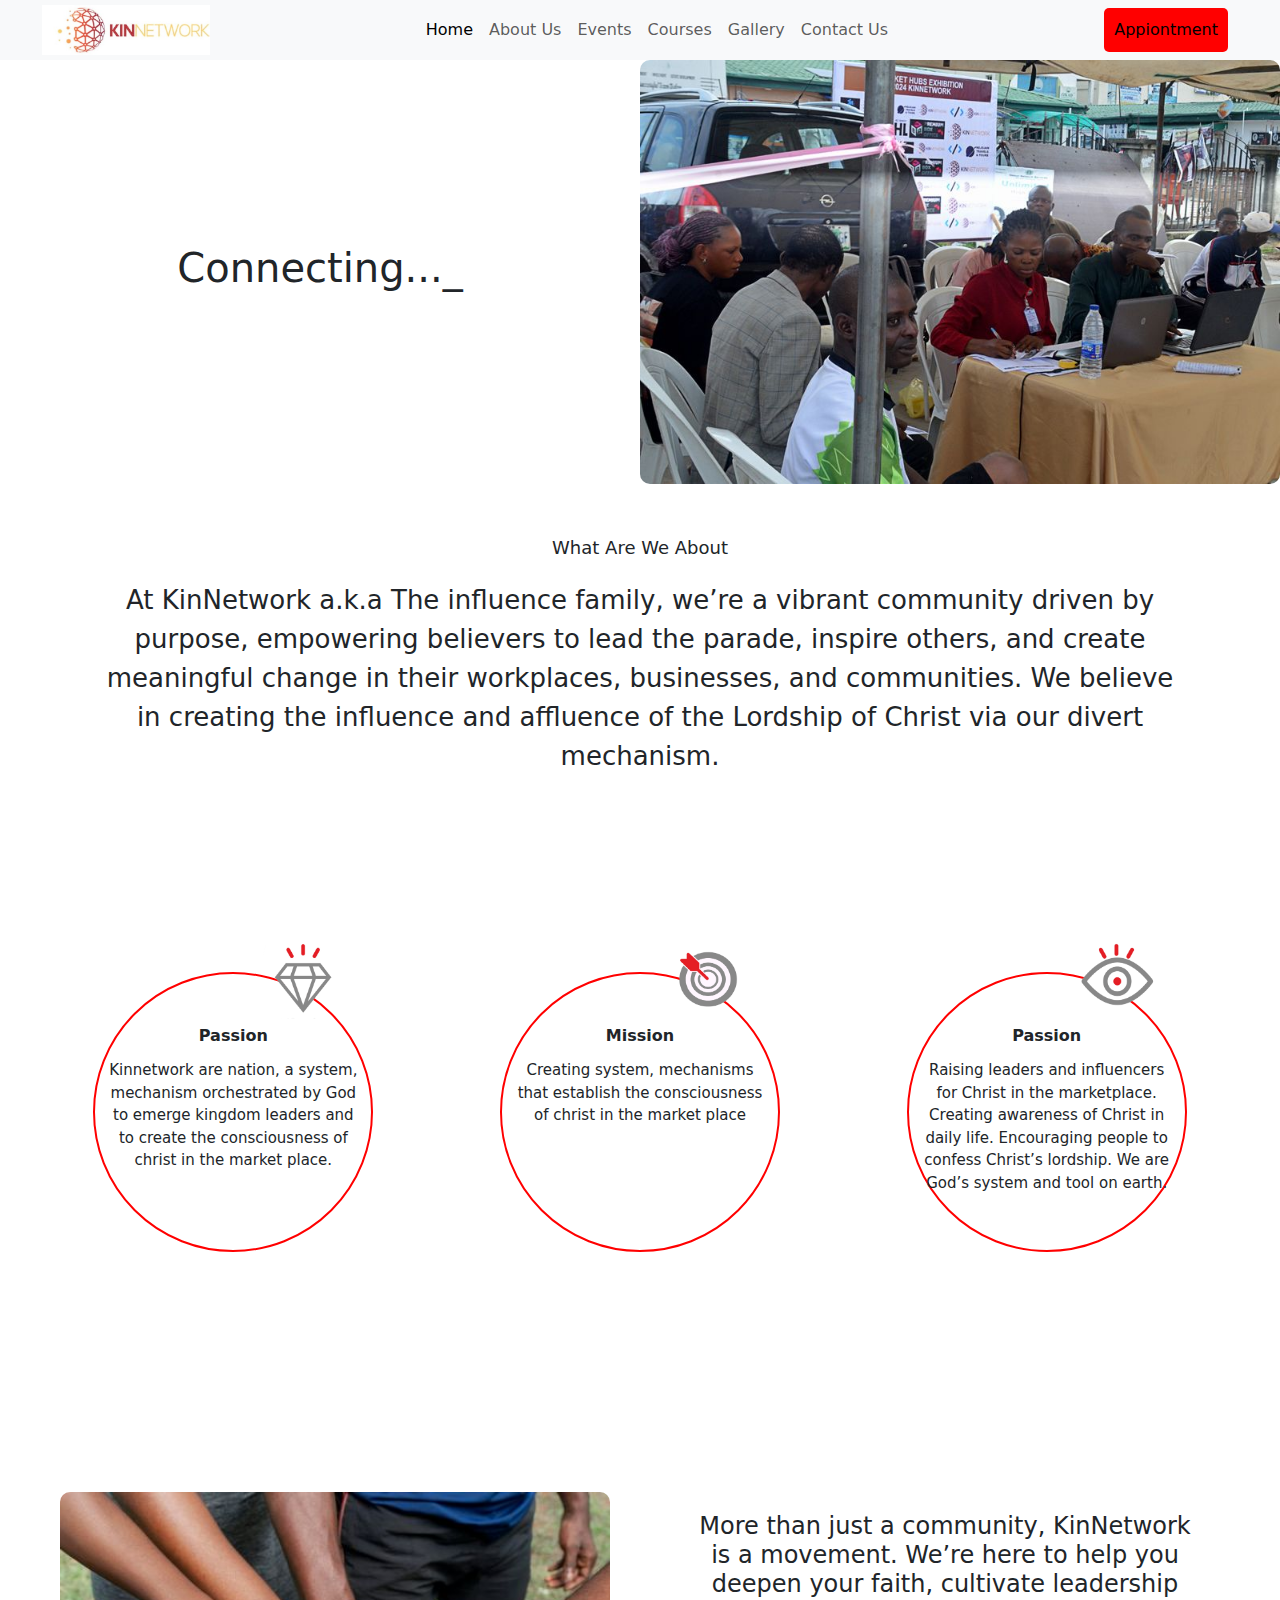
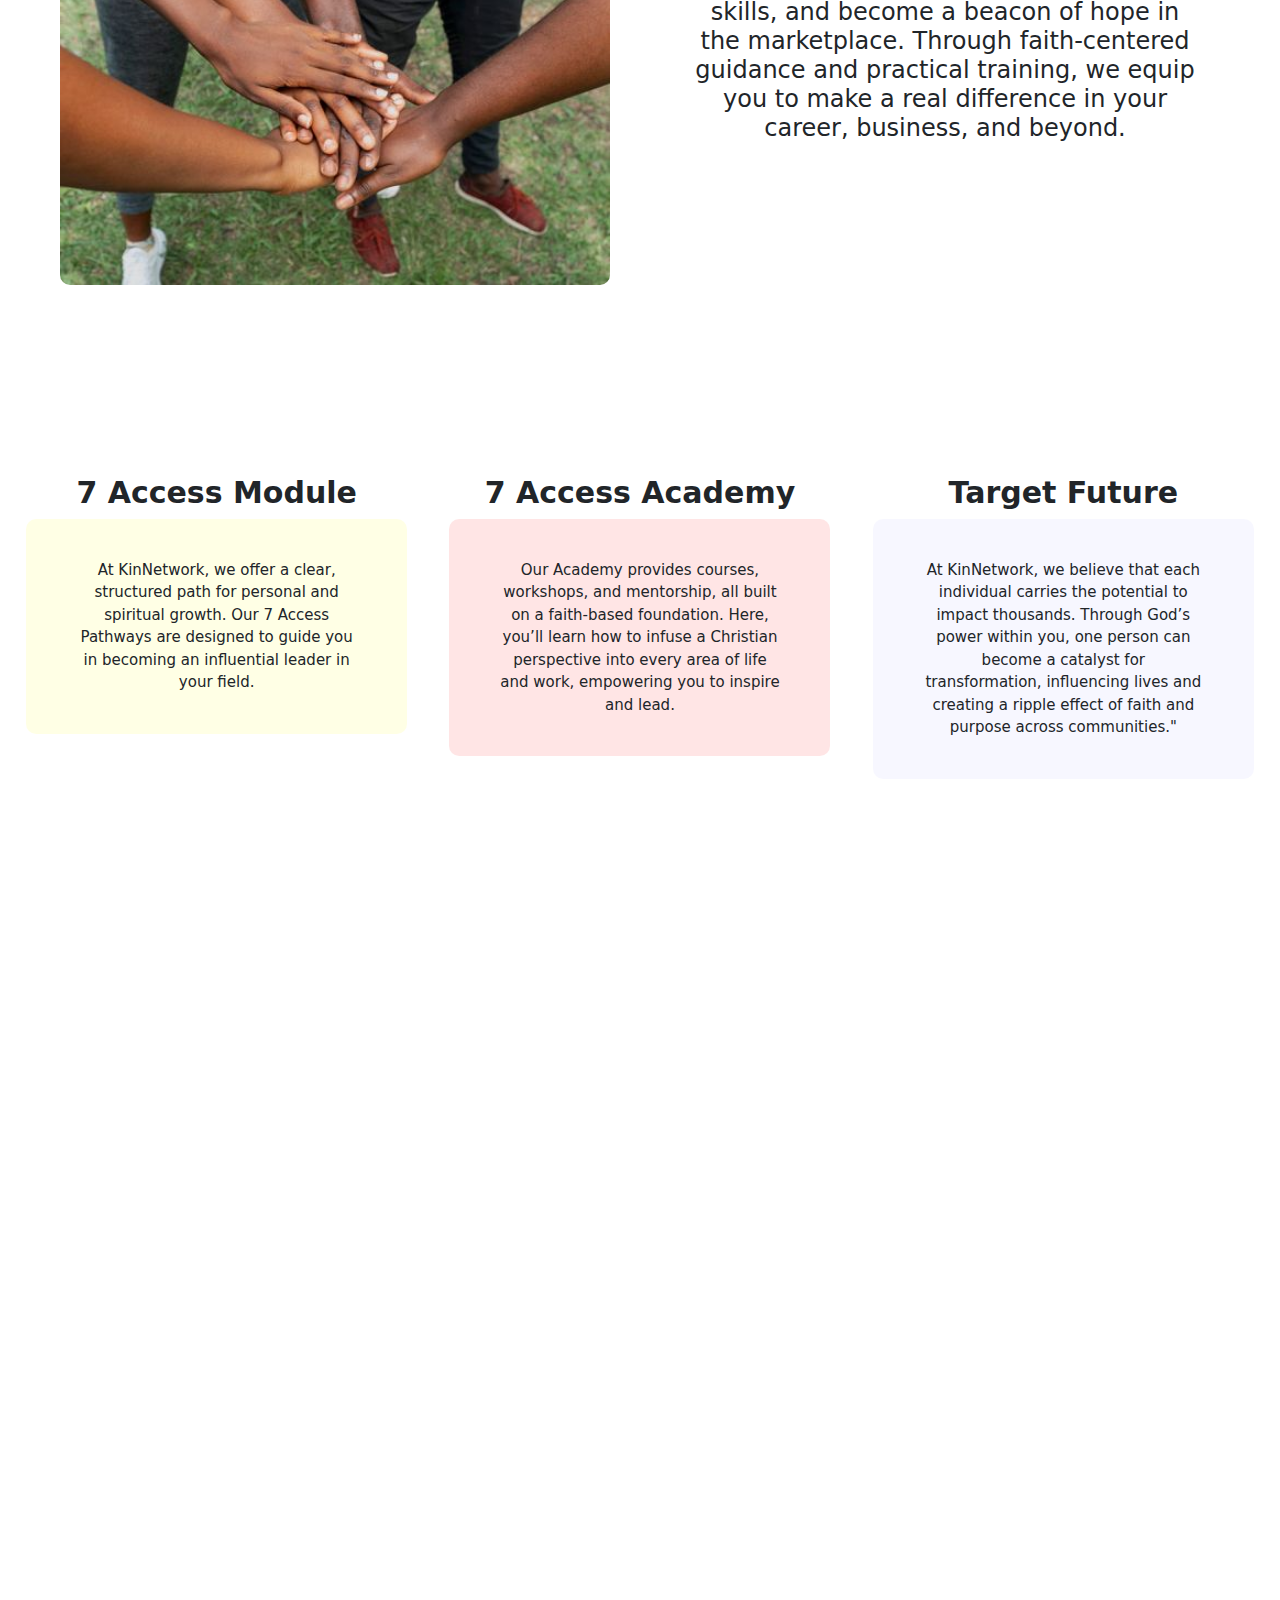
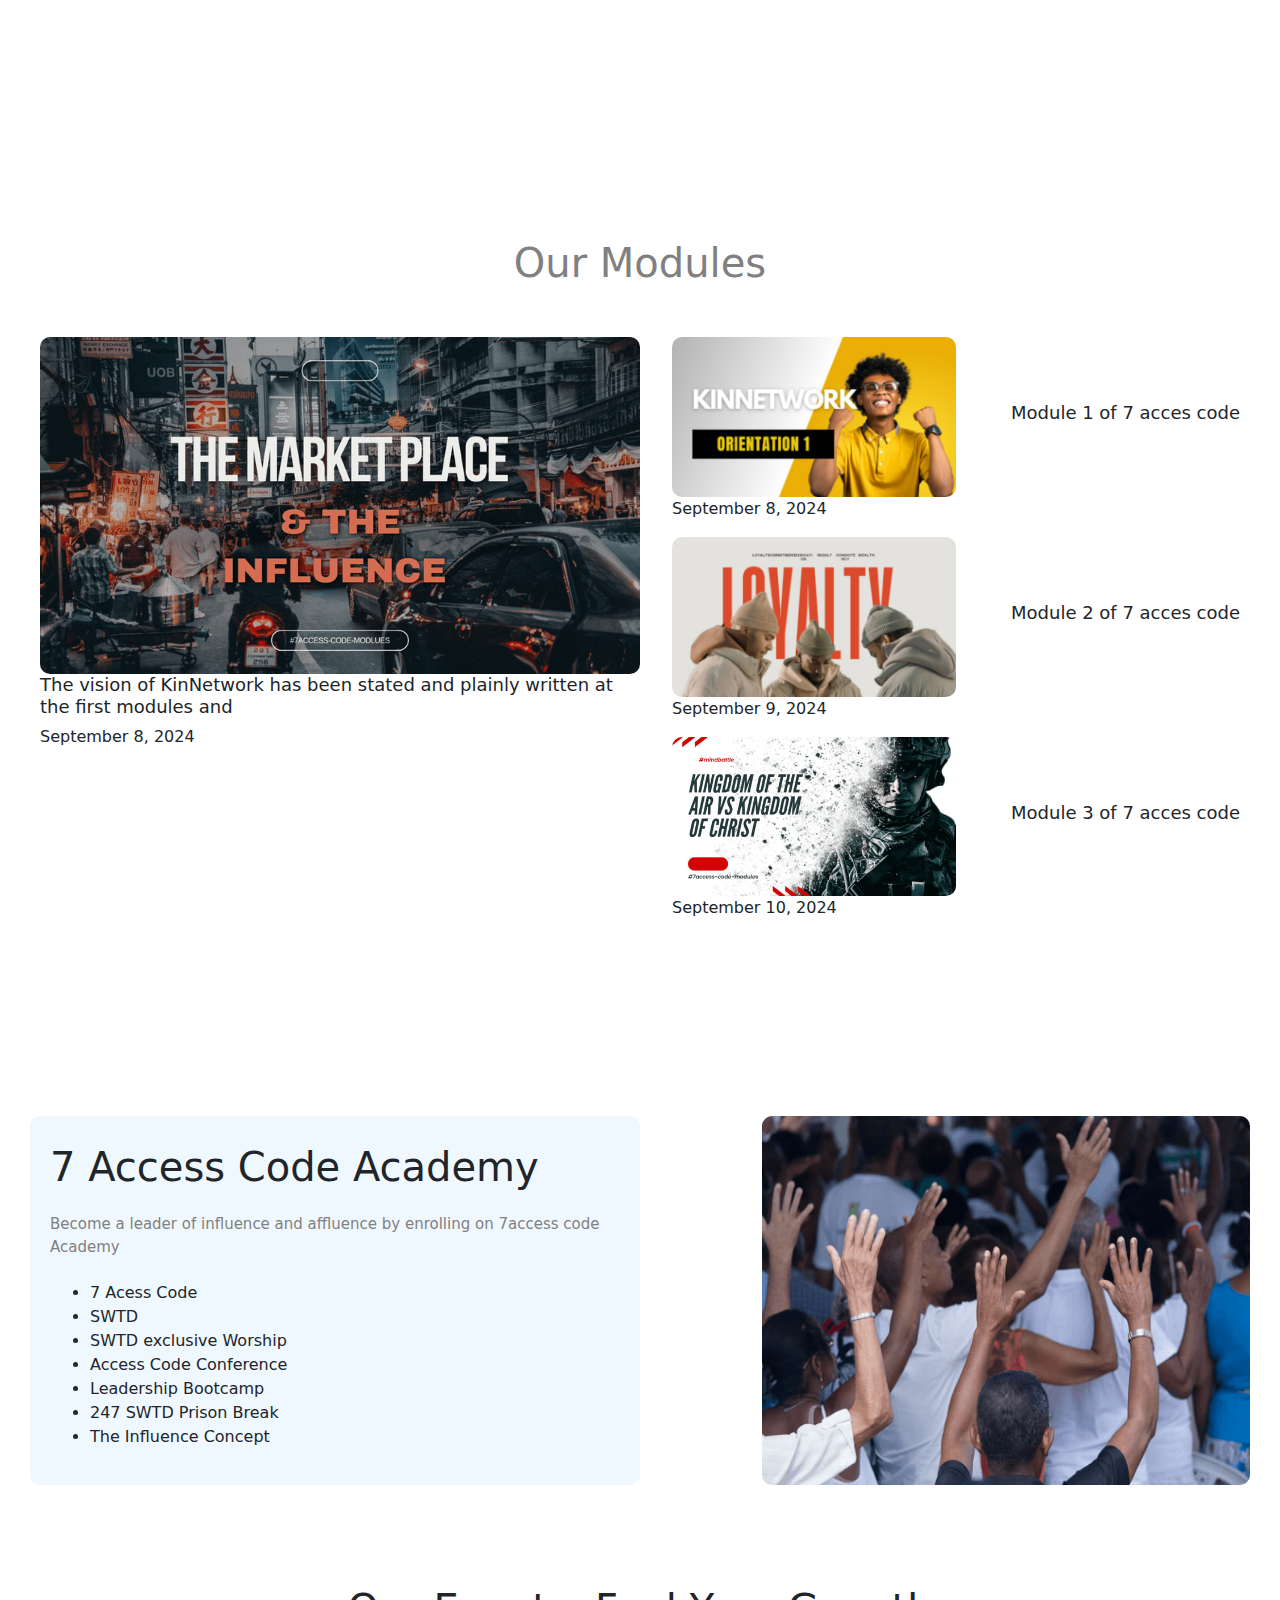
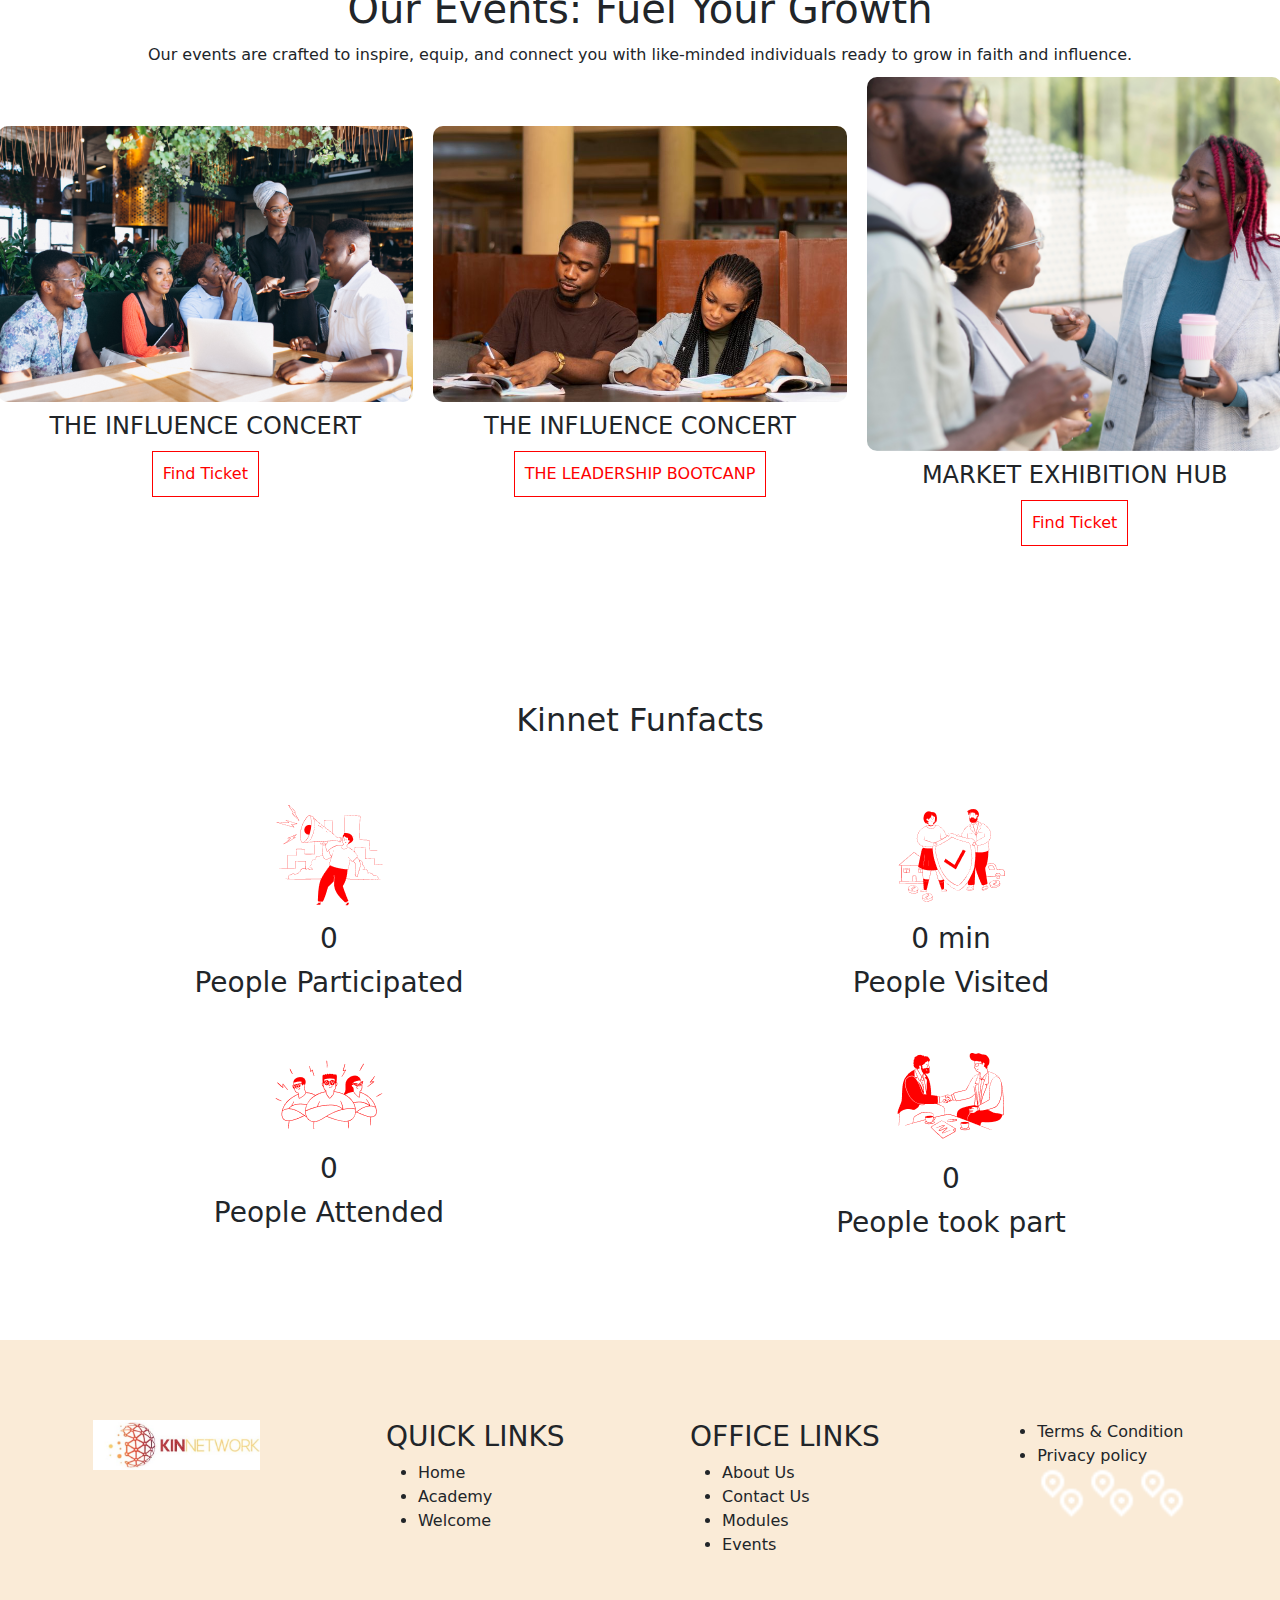
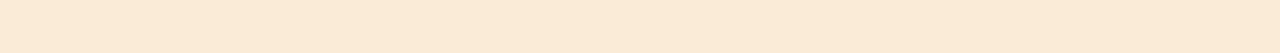
<file: index.html>
<!DOCTYPE html>
<html lang="en">

<head>
  <meta charset="UTF-8">
  <meta name="viewport" content="width=device-width, initial-scale=1.0">
  <title>Document</title>
  <link href="https://cdn.jsdelivr.net/npm/bootstrap@5.3.3/dist/css/bootstrap.min.css" rel="stylesheet"
    integrity="sha384-QWTKZyjpPEjISv5WaRU9OFeRpok6YctnYmDr5pNlyT2bRjXh0JMhjY6hW+ALEwIH" crossorigin="anonymous">
  <link rel="stylesheet" href="home.css">
</head>

<body>
  <nav class="navbar navbar-expand-lg bg-body-tertiary py-20 bg-light mx-50">
    <div class="container-fluid">
      <img src="./images/logo.jpeg" alt="" class="logo">

      <div class="collapse navbar-collapse" id="navbarNavAltMarkup">
        <div class="navbar-nav m-auto">
          <a class="nav-link active" aria-current="page" href="index.html">Home</a>

          <a class="nav-link" href="about-us.html">About Us</a>
          <a class="nav-link" href="events.html">Events</a>
          <a class="nav-link" href="courses.html">Courses</a>
          <a class="nav-link" href="gallery.html">Gallery</a>
          <a class="nav-link" href="contact-us.html">Contact Us</a>
        </div>
      </div>
      <div class="d-flex align-items-center">

        <a href="register.html" class="nav-sub ">Appiontment</a>
        <button class="navbar-toggler justify-content-end" type="button" data-bs-toggle="collapse"
          data-bs-target="#navbarNavAltMarkup" aria-controls="navbarNavAltMarkup" aria-expanded="false"
          aria-label="Toggle navigation">
          <span class="navbar-toggler-icon"></span>
        </button>

      </div>
    </div>
  </nav>

  <section class="section1 d-md-flex align-items-center ">
    <h1 class="d-flex align-items-center text justify-content-center section1-p col-12 col-md-6">
      Connecting...<span class="auto-type"></span>
      _
    </h1>
    <img src="./images/home.jpg" alt="" class="img-fluid img-section1 col-12 col-md-6">

  </section>
  <section class="section2 align-items-center text-align-center">
    <div class="text-align-center margin-auto section2-h">What Are We About</div>
    <p class="section2-p">At KinNetwork a.k.a The influence family, we’re a vibrant community driven by purpose,
      empowering believers to lead the parade, inspire others, and create meaningful change in their workplaces,
      businesses, and communities. We believe in creating the influence and affluence of the Lordship of Christ via our
      divert mechanism.</p>
  </section>
  <section class="section3">
    <div class="section3-inner d-md-flex ">
      <div class="section3-element">
        <img src="./images/666.png" alt="" class="section3-img">
        <p class="h">Passion</p>
        <p class="section3-p">
          Kinnetwork are nation, a system, mechanism orchestrated by God to emerge kingdom leaders and to create the
          consciousness of christ in the market place.</p>
      </div>
      <div class="section3-element">
        <img src="./images/target.png" alt="" class="section3-img">
        <p class="h">Mission</p>
        <p class="section3-p">
          Creating system, mechanisms that establish the consciousness of christ in the market place</p>
      </div>
      <div class="section3-element">
        <img src="./images/eye.png" alt="" class="section3-img">
        <p class="h">Passion</p>
        <p class="section3-p">
          Raising leaders and influencers for Christ in the marketplace.
          Creating awareness of Christ in daily life.
          Encouraging people to confess Christ’s lordship.
          We are God’s system and tool on earth.</p>
      </div>
    </div>
  </section>
  <section class="section4">
    <div class="section4-inner d-md-flex justify-content-center ">
      <div class="section4-div align-items-center col-12 col-md-6">
        <img src="./images/888.jpg" alt="" class=" section4-img">
      </div>
      <h4 class="section4-divs col-12 col-md-6 text-align-center">
        More than just a community, KinNetwork is a movement. We’re here to help you deepen your faith, cultivate
        leadership skills, and become a beacon of hope in the marketplace. Through faith-centered guidance and practical
        training, we equip you to make a real difference in your career, business, and beyond.
      </h4>

    </div>
  </section>

  <section class="section5">
    <div class="section5-inner d-md-flex ">
      <div class="section5-element">
        <h3 class="section5-h">7 Access Module
        </h3>
        <div class="section5-p" id="yellow">
          At KinNetwork, we offer a clear, structured path for personal and spiritual growth. Our 7 Access Pathways are
          designed to guide you in becoming an influential leader in your field.
        </div>
      </div>
      <div class="section5-element">
        <h3 class="section5-h">7 Access Academy

        </h3>
        <div class="section5-p" id="pink">
          Our Academy provides courses, workshops, and mentorship, all built on a faith-based foundation. Here, you’ll learn how to infuse a Christian perspective into every area of life and work, empowering you to inspire and lead.
        </div>
      </div>
      <div class="section5-element">
        <h3 class="section5-h">Target Future
        </h3>
        <div class="section5-p" id="blue">
          At KinNetwork, we believe that each individual carries the potential to impact thousands. Through God’s power within you, one person can become a catalyst for transformation, influencing lives and creating a ripple effect of faith and purpose across communities."
        </div>
      </div>
    </div>
  </section>
  <section class="section8">
    <iframe width="100%" height="100%" src="https://www.youtube.com/embed/2zKOGT-47jI?si=BdtIhxUb-6-cmNSs"
      title="YouTube video player" frameborder="0"
      allow="accelerometer; autoplay; clipboard-write; encrypted-media; gyroscope; picture-in-picture; web-share"
      referrerpolicy="strict-origin-when-cross-origin" allowfullscreen></iframe>
  </section>
  <section class="section-9">
    <div class="section9-inner">
      <h1 class="section9-header text-align-center  m-auto">
        Our Modules
      </h1>
      <div class="section9-group d-lg-flex">
        <div class="section9-element ">
          <div class="section9-left ">
            <img src="./images/mm.png" alt="" class="section9img">
            <h3 class="section9-h-left">The vision of KinNetwork has been stated and plainly written at the first modules and
            </h3>
            <p class="section9-p">September 8, 2024</p>
          </div>
        </div>
        <div class="section9-element">
          <ul class="section9-list">
            <div class="section9-container">
              <div class="section9-element d-flex justify-content-between align-items-center">
                <img src="./images/000.png" alt="" class="section9-img">
                <h3 class="section9-h-left">Module 1 of 7 acces code</h3>
              </div>
              <p class="section9-p">September 8, 2024</p>
            </div>
            <div class="section9-container">
              <div class="section9-element d-flex justify-content-between align-items-center">
                <img src="./images/lll.png" alt="" class="section9-img">
                <h3 class="section9-h-left">Module 2 of 7 acces code</h3>
              </div>
              <p class="section9-p">September 9, 2024</p>
            </div>
            <div class="section9-container">
              <div class="section9-element d-flex justify-content-between align-items-center">
                <img src="./images/777.png" alt="" class="section9-img">
                <h3 class="section9-h-left">Module 3 of 7 acces code</h3>
              </div>
              <p class="section9-p">September 10, 2024</p>
            </div>

          </ul>
        </div>
      </div>
    </div>
  </section>
  <section class="section10">
    <div class="section10-inner ">
      <div class="section10-left col-10 col-md-6">
        <div class="section10-header">
          <h1 class="section10-h">7 Access Code Academy</h1>
          <p class="section10-p">Become a leader of influence and affluence by enrolling on 7access code Academy</p>
        </div>
        <ul class="section10-list">
          <li class="sec10-list">7 Acess Code</li>
          <li class="sec10-list">SWTD</li>
          <li class="sec10-list">SWTD exclusive Worship</li>
          <li class="sec10-list">Access Code Conference</li>
          <li class="sec10-list">Leadership Bootcamp</li>
          <li class="sec10-list">247 SWTD Prison Break</li>
          <li class="sec10-list">The Influence Concept</li>
         
        </ul>
      </div>
      <div class="section10-element" id="">
        <img src="./images/1111.png" alt="" class="section10-img">
      </div>
    </div>
  </section>

  <section class="section11">
    <div class="section11-inner">
      <div class="section11-header">
        <h1 class="section11-h m-auto">Our Events: Fuel Your Growth</h1>
        <div class="section11-p m-auto">Our events are crafted to inspire, equip, and connect you with like-minded
          individuals ready to grow in faith and influence.</div>
      </div>
      <div class="section11-group row">
        <div class="section11-element">
          <img src="./images/333.png" alt="" class="section11-img col-10 col-md-5 col-lg-4">
          <h4 class="section11-element-h">THE INFLUENCE CONCERT</h4>
          <div class="m-auto d-flex">
            <a href="#" class="section11-link text-align-center">Find Ticket</a>
          </div>
        </div>
        <div class="section11-element">
          <img src="./images/STUDY.jpg" alt="" class="section11-img col-10 col-md-5 col-lg-4">
          <h4 class="section11-element-h">THE INFLUENCE CONCERT</h4>
          <div class="m-auto d-flex">
            <a href="#" class="section11-link text-align-center">THE LEADERSHIP BOOTCANP</a>
          </div>
        </div>
        <div class="section11-element">
          <img src="./images/WOMAN.png" alt="" class="section11-img col-10 col-md-5 col-lg-4">
          <h4 class="section11-element-h">MARKET EXHIBITION HUB</h4>
          <div class="m-auto d-flex">
            <a href="#" class="section11-link text-align-center">Find Ticket</a>
          </div>
        </div>
      </div>
  </section>
  <section class="section12 m-auto">
    <h2 class="section12-h text-align-center">
      Kinnet Funfacts
    </h2>
    <div class="section12-inner  d-flex row justify-content-center">

      <div class="section12-element col-12 col-md-6 d-grid justify-content-center">
        <img src="./images/444.png" alt="" class="m-auto">
        <h3 class="m-auto section12-element-h">0</h3>
        <h3 class="m-auto">People Participated</h3>
      </div>
      <div class="section12-element col-12 col-md-6  d-grid justify-content-center">
        <img src="./images/sh.png" alt="" class="m-auto">
        <h3 class="m-auto section12-element-h">0 min</h3>
        <h3 class="m-auto ">People Visited</h3>
      </div>
      <div class="section12-element col-12 col-md-6  d-grid justify-content-center">
        <img src="./images/feel.png" alt="" class="m-auto">
        <h3 class="m-auto">0</h3>
        <h3 class="m-auto section12-element-h">People Attended</h3>
      </div>
      <div class="section12-element col-12 col-md-6  d-grid justify-content-center">
        <img src="./images/shake.png" alt="" class="m-auto">
        <h3 class="m-auto section12-element-h">0</h3>
        <h3 class="m-auto">People took part</h3>
      </div>
    </div>
  </section>
  <footer>
    <div class="footer-inner">
       
        <div class="footer-element ">
          <img src="./images/logo.jpeg" alt="" class="logo">
            <div class="footer-inner ">
                <h3 class="footer-h">QUICK LINKS</h3>
                <ul class="foot-links">
                    <li class="footer-list">Home</li>
                    <li class="footer-list">Academy</li>
                    <li class="footer-list">Welcome</li>
                    
                </ul>
            </div>
            <div class="footer-inner ">
                <h3 class="footer-h">OFFICE LINKS</h3>
                <ul class="foot-links">
                    <li class="footer-list">About Us</li>
                    <li class="footer-list">Contact Us</li>
                    <li class="footer-list">Modules</li>
                    <li class="footer-list">Events</li>
                    
                </ul>
            </div>
            <div class="footer-inner ">

                <ul class="foot-links">
                    <li class="footer-list">Terms & Condition</li>
                    <li class="footer-list">Privacy policy</li>
                    <li class="d-flex justify-content-center">
                      <img src="./about-us-images/lll.png" alt="" class="logo">
                      <img src="./about-us-images/lll.png" alt="" class="logo">
                      <img src="./about-us-images/lll.png" alt="" class="logo">
                    </li>
                    
                    
                </ul>
            </div>
           
        </div>
    </div>
  </footer>



<script>
  var typed = new typed('.auto-type',{
  String : ["Programmer","Market places","Schools"],
  typeSpeed : 150,
  backSpeed : 150,
  looped : true
  })
</script>

  <script src="https://cdn.jsdelivr.net/npm/bootstrap@5.3.3/dist/js/bootstrap.bundle.min.js"
    integrity="sha384-YvpcrYf0tY3lHB60NNkmXc5s9fDVZLESaAA55NDzOxhy9GkcIdslK1eN7N6jIeHz"
    crossorigin="anonymous"></script>
</body>

</html>
</file>
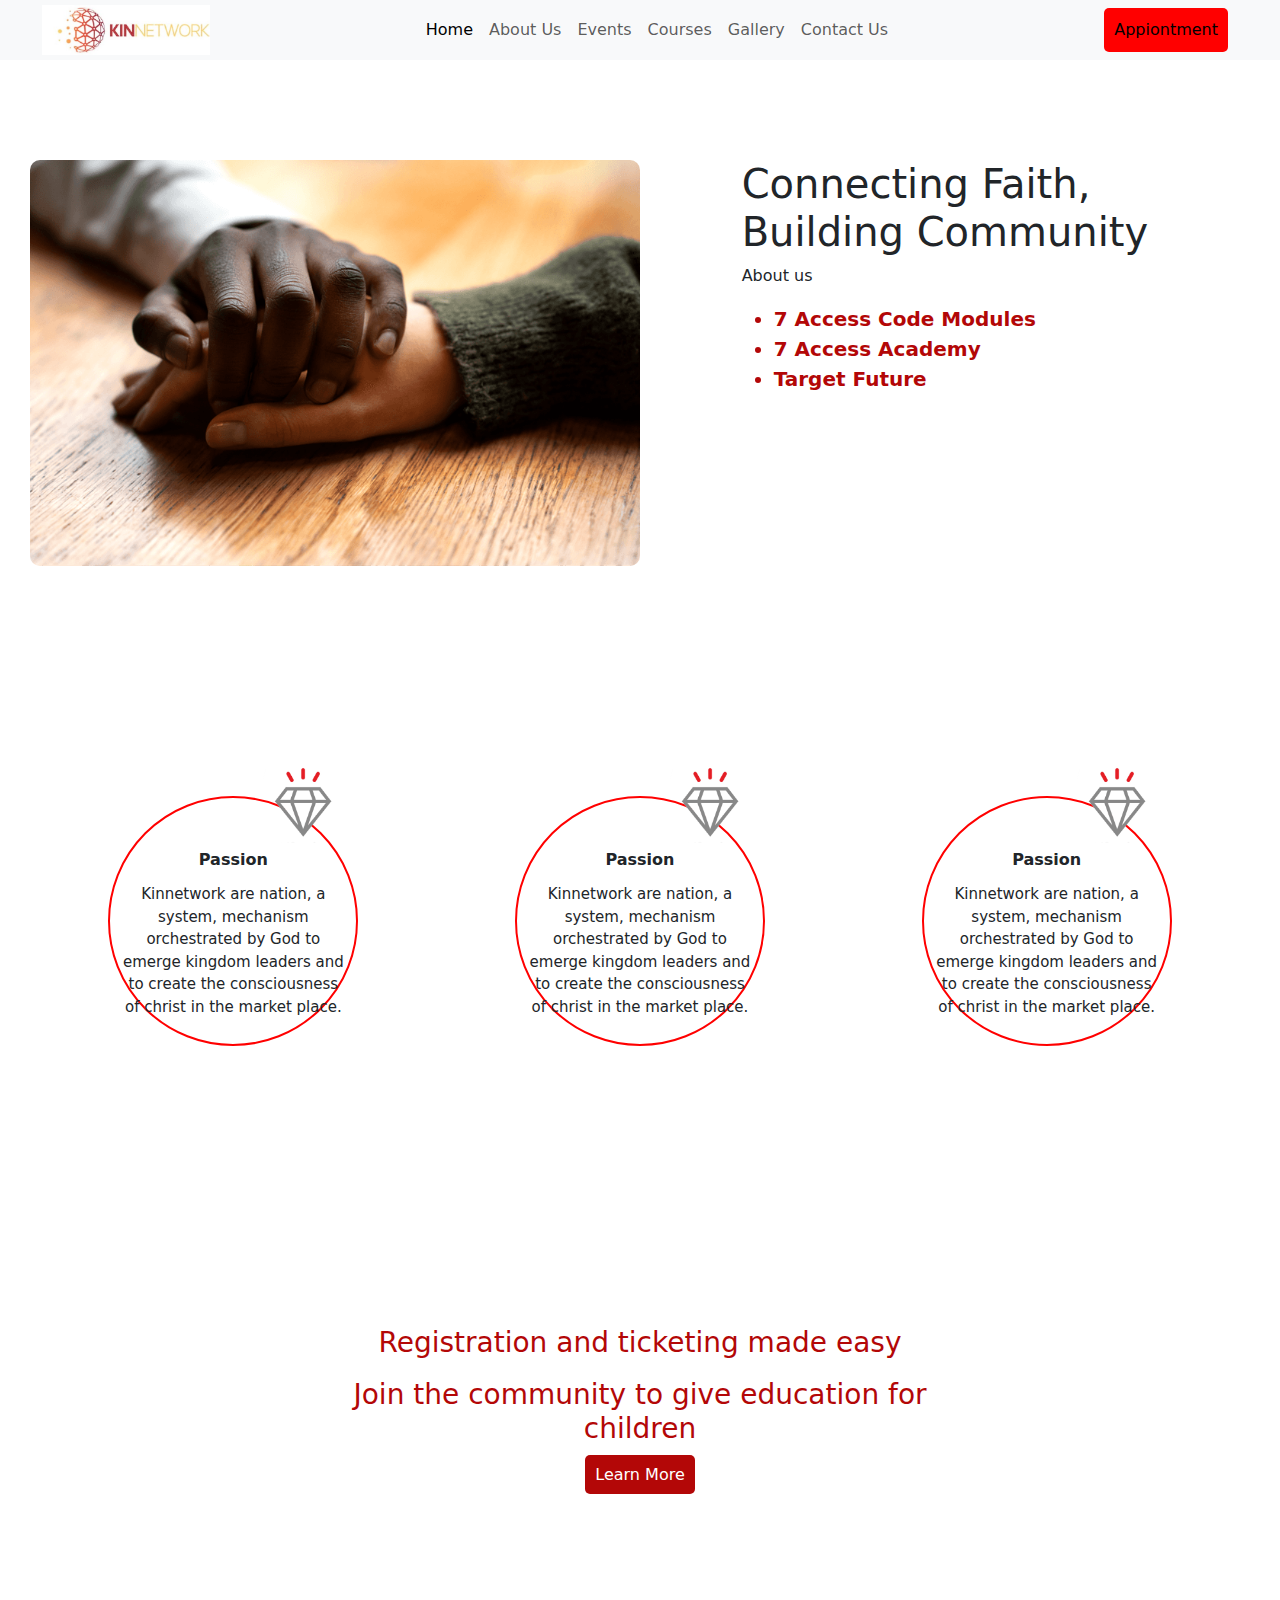
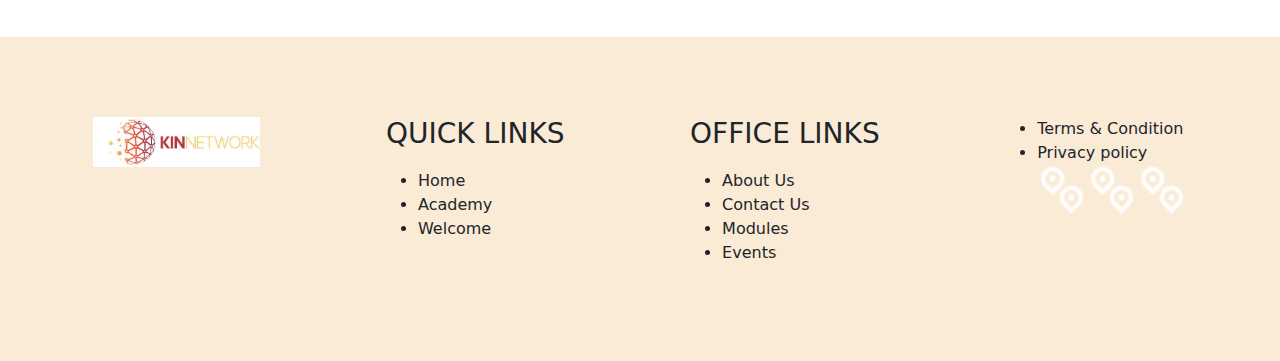
<file: about-us.html>
<!DOCTYPE html>
<html lang="en">
<head>
    <meta charset="UTF-8">
    <meta name="viewport" content="width=device-width, initial-scale=1.0">
    <title>Document</title>
    <link href="https://cdn.jsdelivr.net/npm/bootstrap@5.3.3/dist/css/bootstrap.min.css" rel="stylesheet" integrity="sha384-QWTKZyjpPEjISv5WaRU9OFeRpok6YctnYmDr5pNlyT2bRjXh0JMhjY6hW+ALEwIH" crossorigin="anonymous">
    <link rel="stylesheet" href="about-us.css">
</head>
<body>
    <nav class="navbar navbar-expand-lg bg-body-tertiary py-20 bg-light mx-50">
        <div class="container-fluid">
          <img src="./images/logo.jpeg" alt="" class="logo">
         
          <div class="collapse navbar-collapse" id="navbarNavAltMarkup">
            <div class="navbar-nav m-auto">
              <a class="nav-link active" aria-current="page" href="index.html">Home</a>
              
              <a class="nav-link" href="about-us.html">About Us</a>
              <a class="nav-link" href="events.html">Events</a>
              <a class="nav-link" href="contact-us.html">Courses</a>
              <a class="nav-link" href="gallery.html">Gallery</a>
              <a class="nav-link" href="contact-us.html">Contact Us</a>
            </div>
          </div>
          <div class="d-flex align-items-center">
              
            <a href="#register" class="nav-sub">Appiontment</a>
            <button class="navbar-toggler justify-content-end" type="button" data-bs-toggle="collapse" data-bs-target="#navbarNavAltMarkup" aria-controls="navbarNavAltMarkup" aria-expanded="false" aria-label="Toggle navigation">
              <span class="navbar-toggler-icon"></span>
            </button>
        
    </div>
        </div>
      </nav>


<section class="section1">
  <div class="section1-inner d-md-flex">
    <div class="section1-pic col-12 col-md-6 ">
      <img src="./about-us-images/0000.png" alt="" class="sec1-pic ">
    </div>
    <div class="section1-element  col-12 col-md-5">
      <h1>
        Connecting Faith, Building Community
      </h1>
      <div class="section1-p">
        <p class="sec-h">About us</p>
        <ul class="sec-list ">
          <li class="section-list">7 Access Code Modules</li>
          <li class="section-list">7 Access Academy</li>
          <li class="section-list">Target Future</li>
        </ul>
      </div>
    </div>
  </div>
</section>
    <section class="section2">
      <div class="section3-inner d-md-flex ">
        <div class="section3-element">
          <img src="./images/666.png" alt="" class="section3-img">
          <p class="h">Passion</p>
          <p class="section3-p">
            Kinnetwork are nation, a system, mechanism orchestrated by God to emerge kingdom leaders and to create the
            consciousness of christ in the market place.</p>
        </div>
        <div class="section3-element">
          <img src="./images/666.png" alt="" class="section3-img">
          <p class="h">Passion</p>
          <p class="section3-p">
            Kinnetwork are nation, a system, mechanism orchestrated by God to emerge kingdom leaders and to create the
            consciousness of christ in the market place.</p>
        </div>
        <div class="section3-element">
          <img src="./images/666.png" alt="" class="section3-img">
          <p class="h">Passion</p>
          <p class="section3-p">
            Kinnetwork are nation, a system, mechanism orchestrated by God to emerge kingdom leaders and to create the
            consciousness of christ in the market place.</p>
        </div>
      </div>
    </section>
<section class="section3 ">
   <div class="section3-innner text-align-center m-auto">
      <h3>Registration and ticketing made easy</h3>
      <h3>Join the community to give education for children</h3>
      <a href="" class="section3-pp">Learn More</a>
   </div>
</section>
  <footer>
    <div class="footer-inner">
       
        <div class="footer-element ">
          <img src="./images/logo.jpeg" alt="" class="logo">
            <div class="footer-inner ">
                <h3 class="footer-h">QUICK LINKS</h3>
                <ul class="foot-links">
                    <li class="footer-list">Home</li>
                    <li class="footer-list">Academy</li>
                    <li class="footer-list">Welcome</li>
                    
                </ul>
            </div>
            <div class="footer-inner ">
                <h3 class="footer-h">OFFICE LINKS</h3>
                <ul class="foot-links">
                    <li class="footer-list">About Us</li>
                    <li class="footer-list">Contact Us</li>
                    <li class="footer-list">Modules</li>
                    <li class="footer-list">Events</li>
                    
                </ul>
            </div>
            <div class="footer-inner ">

                <ul class="foot-links">
                    <li class="footer-list">Terms & Condition</li>
                    <li class="footer-list">Privacy policy</li>
                    <li class="d-flex justify-content-center">
                      <img src="./about-us-images/lll.png" alt="" class="logo">
                      <img src="./about-us-images/lll.png" alt="" class="logo">
                      <img src="./about-us-images/lll.png" alt="" class="logo">
                    </li>
                    
                    
                </ul>
            </div>
           
        </div>
    </div>
  </footer>

    <script src="https://cdn.jsdelivr.net/npm/bootstrap@5.3.3/dist/js/bootstrap.bundle.min.js" integrity="sha384-YvpcrYf0tY3lHB60NNkmXc5s9fDVZLESaAA55NDzOxhy9GkcIdslK1eN7N6jIeHz" crossorigin="anonymous"></script>
</body>
</html>
</file>
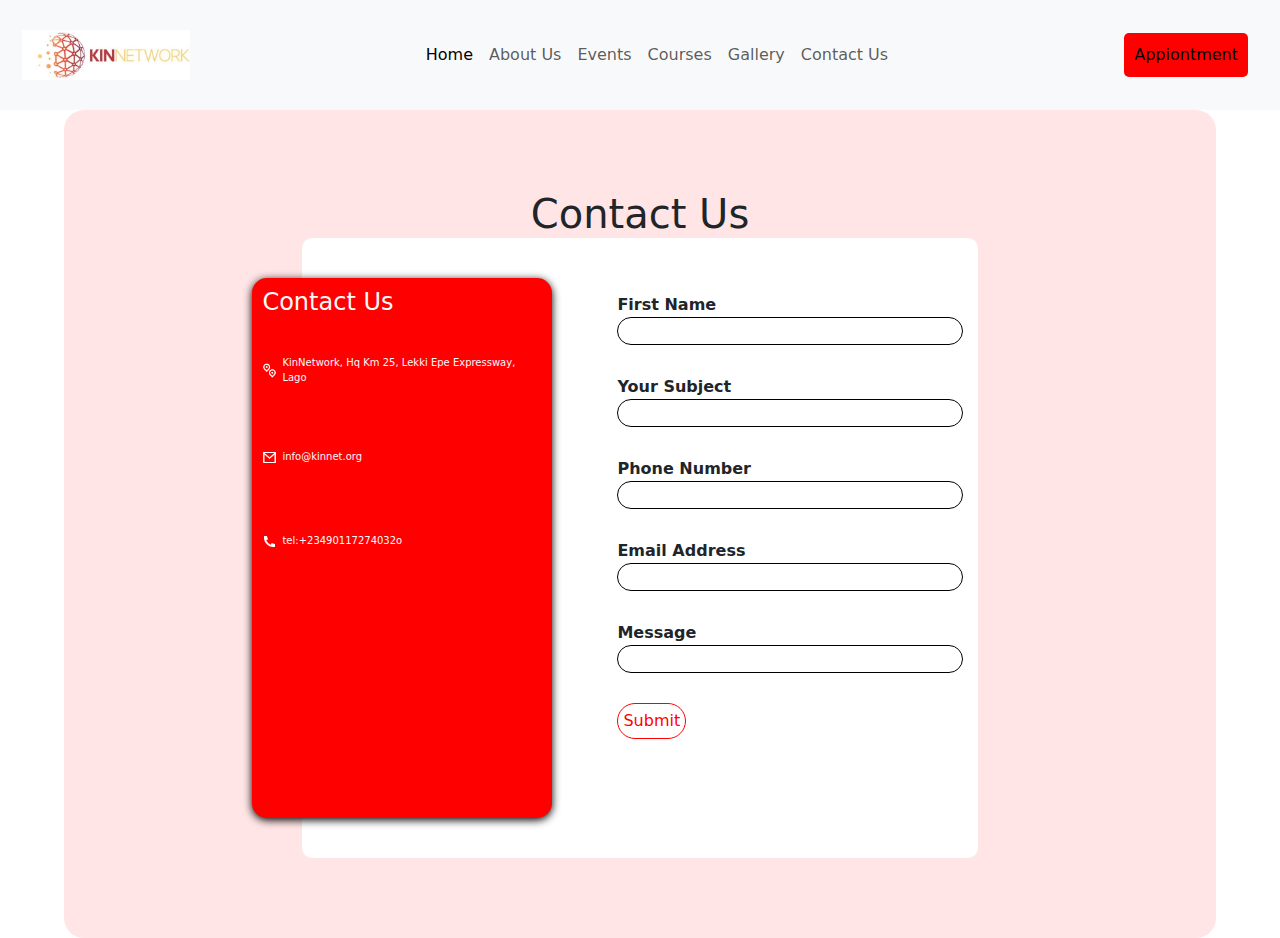
<file: contact-us.html>
<!DOCTYPE html>
<html lang="en">
<head>
    <meta charset="UTF-8">
    <meta name="viewport" content="width=device-width, initial-scale=1.0">
    <title>Document</title>
    <link href="https://cdn.jsdelivr.net/npm/bootstrap@5.3.3/dist/css/bootstrap.min.css" rel="stylesheet"
    integrity="sha384-QWTKZyjpPEjISv5WaRU9OFeRpok6YctnYmDr5pNlyT2bRjXh0JMhjY6hW+ALEwIH" crossorigin="anonymous">
    <link rel="stylesheet" href="contact-is.css">
</head>
<body>
    <nav class="navbar navbar-expand-lg bg-body-tertiary py-20 bg-light mx-50">
        <div class="container-fluid">
          <img src="./images/logo.jpeg" alt="" class="logo">
    
          <div class="collapse navbar-collapse" id="navbarNavAltMarkup">
            <div class="navbar-nav m-auto">
              <a class="nav-link active" aria-current="page" href="index.html">Home</a>
    
              <a class="nav-link" href="about-us.html">About Us</a>
              <a class="nav-link" href="events.html">Events</a>
              <a class="nav-link" href="courses.html">Courses</a>
              <a class="nav-link" href="gallery.html">Gallery</a>
              <a class="nav-link" href="contact-us.html">Contact Us</a>
            </div>
          </div>
          <div class="d-flex align-items-center">
    
            <a href="register.html" class="nav-sub ">Appiontment</a>
            <button class="navbar-toggler justify-content-end" type="button" data-bs-toggle="collapse"
              data-bs-target="#navbarNavAltMarkup" aria-controls="navbarNavAltMarkup" aria-expanded="false"
              aria-label="Toggle navigation">
              <span class="navbar-toggler-icon"></span>
            </button>
    
          </div>
        </div>
      </nav>
      <section class="section1">
        <h1 class="section1-h m-auto">
          Contact Us
        </h1>
        <div class="sec1-inner d-md-flex">
           <div class="sec1-left">
            <h4 class="sec1-inner-h text-light">Contact Us</h4>
            <div class="list d-flex align-items-center">
                <div class="inner-icon">
                    <img src="./contact-us/lll.png" alt="" class="icon">
                </div>
                <div class="inner-text text-light">KinNetwork, Hq Km 25, Lekki Epe Expressway, Lago</div>
            </div><div class="list d-flex align-items-center">
                <div class="inner-icon">
                    <img src="./contact-us/mmm.png" alt="" class="icon">
                </div>
                <div class="inner-text text-light">info@kinnet.org</div>
            </div><div class="list d-flex align-items-center">
                <div class="inner-icon">
                    <img src="./contact-us/ppp.png" alt="" class="icon">
                </div>
                <div class="inner-text text-light">tel:+23490117274032o</div>
            </div>
           </div>
           <div class="sec1-right">
            
                <form action="" class="sec1-form">
                    <div class="p">
                        <label for="name" class="b">First Name</label>
                        <input type="text" class="w-input" maxlength="256" name="name"
                        data-names="Name" placeholder type="text" id="name">
                    </div> <div class="p">
                        <label for="name" class="b">Your Subject</label>
                        <input type="text" class="w-input" maxlength="256" name="name"
                        data-names="Name" placeholder type="text" id="name">
                    </div> <div class="p">
                        <label for="name" class="b">Phone Number</label>
                        <input type="text" class="w-input" maxlength="256" name="name"
                        data-names="Name" placeholder type="number" id="name">
                    </div> <div class="p">
                        <label for="name" class="b">Email Address</label>
                        <input type="text" class="w-input" maxlength="256" name="name"
                        data-names="Name" placeholder type="email" id="name">
                    </div> <div class="p">
                        <label for="name" class="b">Message</label>
                        <input type="text" class="w-input" maxlength="256" name="name"
                        data-names="Name" placeholder type="text" id="name">
                    </div>
                    <input type="submit" data-wait="Please wait..." class="a" value="Submit">
                </form>
            </form>
           </div>
        </div>
      </section>


    <script src="https://cdn.jsdelivr.net/npm/bootstrap@5.3.3/dist/js/bootstrap.bundle.min.js"
    integrity="sha384-YvpcrYf0tY3lHB60NNkmXc5s9fDVZLESaAA55NDzOxhy9GkcIdslK1eN7N6jIeHz"
    crossorigin="anonymous"></script>
</body>
</html>
</file>
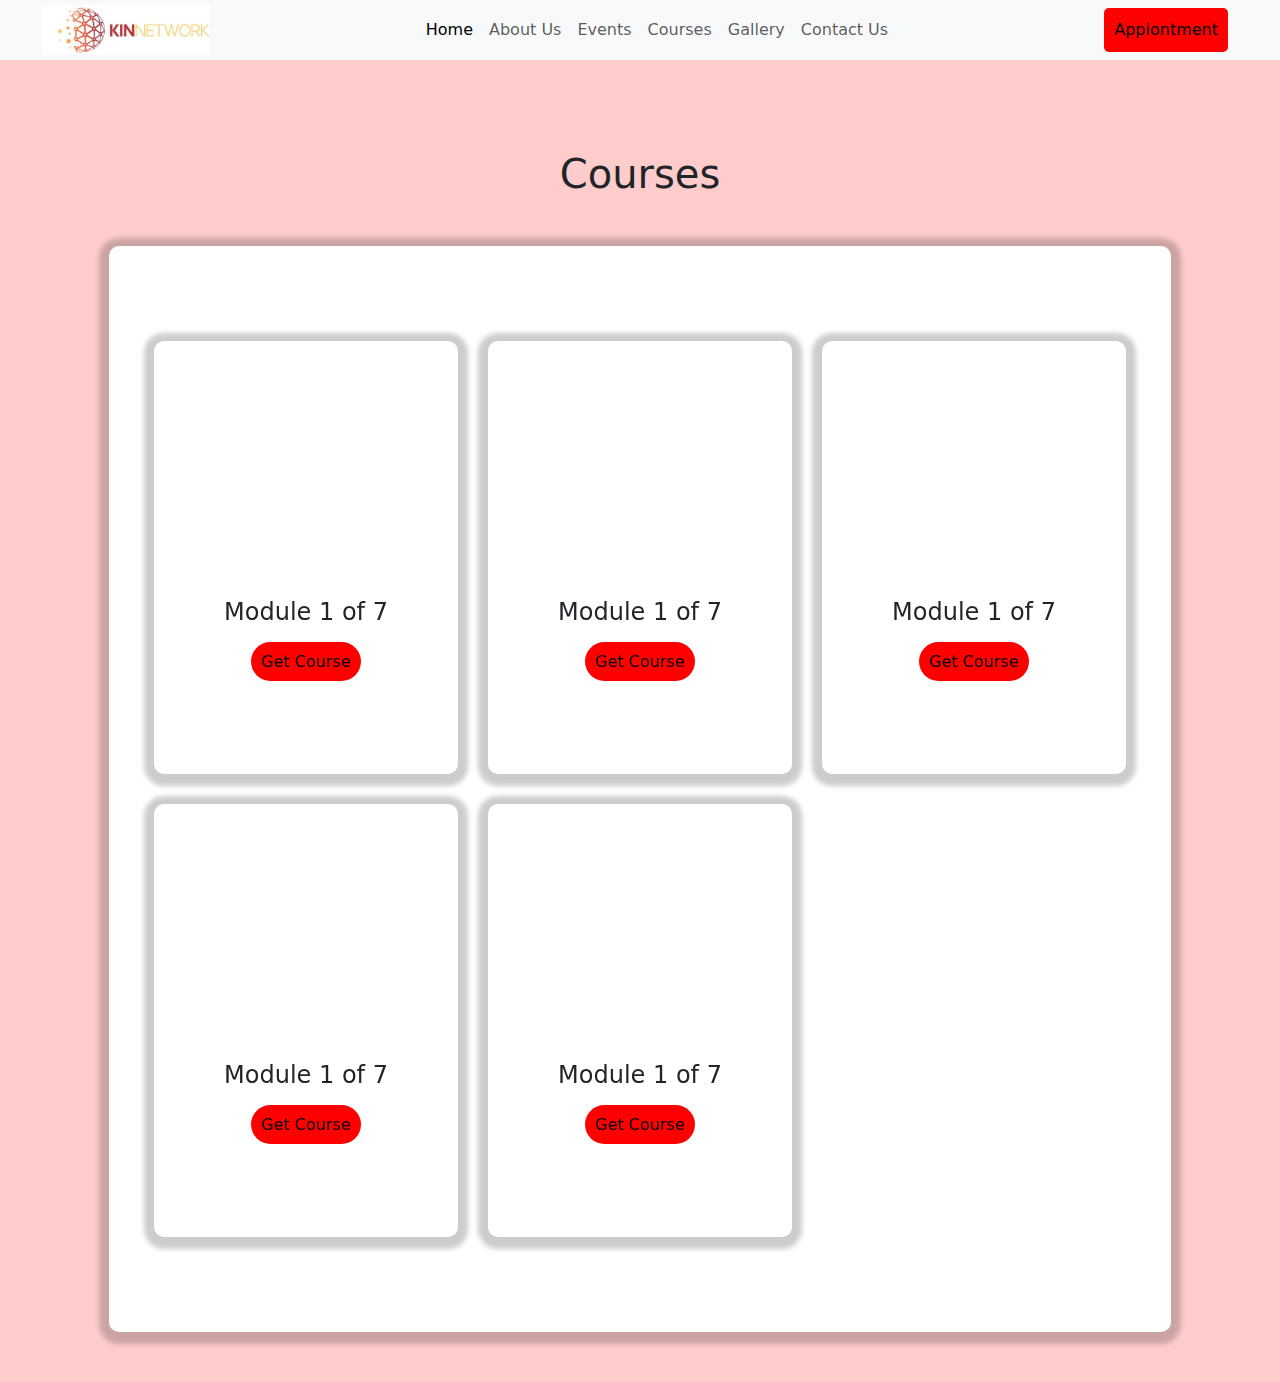
<file: courses.html>
<!DOCTYPE html>
<html lang="en">
<head>
    <meta charset="UTF-8">
    <meta name="viewport" content="width=device-width, initial-scale=1.0">
    <title>Document</title>
    <link href="https://cdn.jsdelivr.net/npm/bootstrap@5.3.3/dist/css/bootstrap.min.css" rel="stylesheet"
    integrity="sha384-QWTKZyjpPEjISv5WaRU9OFeRpok6YctnYmDr5pNlyT2bRjXh0JMhjY6hW+ALEwIH" crossorigin="anonymous">
    <link rel="stylesheet" href="courses.css">
</head>
<body>
    <nav class="navbar navbar-expand-lg bg-body-tertiary py-20 bg-light mx-50">
        <div class="container-fluid">
          <img src="./images/logo.jpeg" alt="" class="logo">
    
          <div class="collapse navbar-collapse" id="navbarNavAltMarkup">
            <div class="navbar-nav m-auto">
              <a class="nav-link active" aria-current="page" href="index.html">Home</a>
    
              <a class="nav-link" href="about-us.html">About Us</a>
              <a class="nav-link" href="events.html">Events</a>
              <a class="nav-link" href="courses.html">Courses</a>
              <a class="nav-link" href="gallery.html">Gallery</a>
              <a class="nav-link" href="contact-us.html">Contact Us</a>
            </div>
          </div>
          <div class="d-flex align-items-center">
    
            <a href="register.html" class="nav-sub ">Appiontment</a>
            <button class="navbar-toggler justify-content-end" type="button" data-bs-toggle="collapse"
              data-bs-target="#navbarNavAltMarkup" aria-controls="navbarNavAltMarkup" aria-expanded="false"
              aria-label="Toggle navigation">
              <span class="navbar-toggler-icon"></span>
            </button>
    
          </div>
        </div>
      </nav>
      <section class="section1 ">
        <div class="section1-header">
            <h1 class="sectionh">Courses</h1>
        </div>
        <div class="section1-body align-items-center m-auto">
            <div class="section1-element">
                <div class="section-video">
                    
                  <iframe width="100%" height="auto" class="section-video" src="https://www.youtube.com/embed/UiHqcazwgJM?si=y_z_9r8Z8-LEDfKZ" title="YouTube video player" frameborder="0" allow="accelerometer; autoplay; clipboard-write; encrypted-media; gyroscope; picture-in-picture; web-share" referrerpolicy="strict-origin-when-cross-origin" allowfullscreen></iframe>

                </div>
                <div class="section1-v-explain">
                    <h4 class="section-element-h">Module 1 of 7</h4>
                    <a href="" class="started">Get Course</a>
                </div>
            </div> <div class="section1-element">
                <div class="section-video">
                    
                  <iframe width="100%" height="auto" class="section-video" src="https://www.youtube.com/embed/UiHqcazwgJM?si=y_z_9r8Z8-LEDfKZ" title="YouTube video player" frameborder="0" allow="accelerometer; autoplay; clipboard-write; encrypted-media; gyroscope; picture-in-picture; web-share" referrerpolicy="strict-origin-when-cross-origin" allowfullscreen></iframe>

                </div>
                <div class="section1-v-explain">
                    <h4 class="section-element-h">Module 1 of 7</h4>
                    <a href="" class="started">Get Course</a>
                </div>
            </div> <div class="section1-element">
                <div class="section-video">
                    
                  <iframe width="100%" height="100%" class="section-video" src="https://www.youtube.com/embed/UiHqcazwgJM?si=y_z_9r8Z8-LEDfKZ" title="YouTube video player" frameborder="0" allow="accelerometer; autoplay; clipboard-write; encrypted-media; gyroscope; picture-in-picture; web-share" referrerpolicy="strict-origin-when-cross-origin" allowfullscreen></iframe>

                </div>
                <div class="section1-v-explain">
                    <h4 class="section-element-h">Module 1 of 7</h4>
                    <a href="" class="started">Get Course</a>
                </div>
            </div> <div class="section1-element">
                <div class="section-video">
                    
                  <iframe width="100%" height="auto" class="section-video" src="https://www.youtube.com/embed/UiHqcazwgJM?si=y_z_9r8Z8-LEDfKZ" title="YouTube video player" frameborder="0" allow="accelerometer; autoplay; clipboard-write; encrypted-media; gyroscope; picture-in-picture; web-share" referrerpolicy="strict-origin-when-cross-origin" allowfullscreen></iframe>

                </div>
                <div class="section1-v-explain">
                    <h4 class="section-element-h">Module 1 of 7</h4>
                    <a href="" class="started">Get Course</a>
                </div>
            </div> <div class="section1-element">
                <div class="section-video">
                    
                  <iframe width="100%" height="auto" class="section-video" src="https://www.youtube.com/embed/UiHqcazwgJM?si=y_z_9r8Z8-LEDfKZ" title="YouTube video player" frameborder="0" allow="accelerometer; autoplay; clipboard-write; encrypted-media; gyroscope; picture-in-picture; web-share" referrerpolicy="strict-origin-when-cross-origin" allowfullscreen></iframe>

                </div>
                <div class="section1-v-explain">
                    <h4 class="section-element-h">Module 1 of 7</h4>
                    <a href="" class="started">Get Course</a>
                </div>
            </div>
        </div>
      </section>
</body>
</html>
</file>
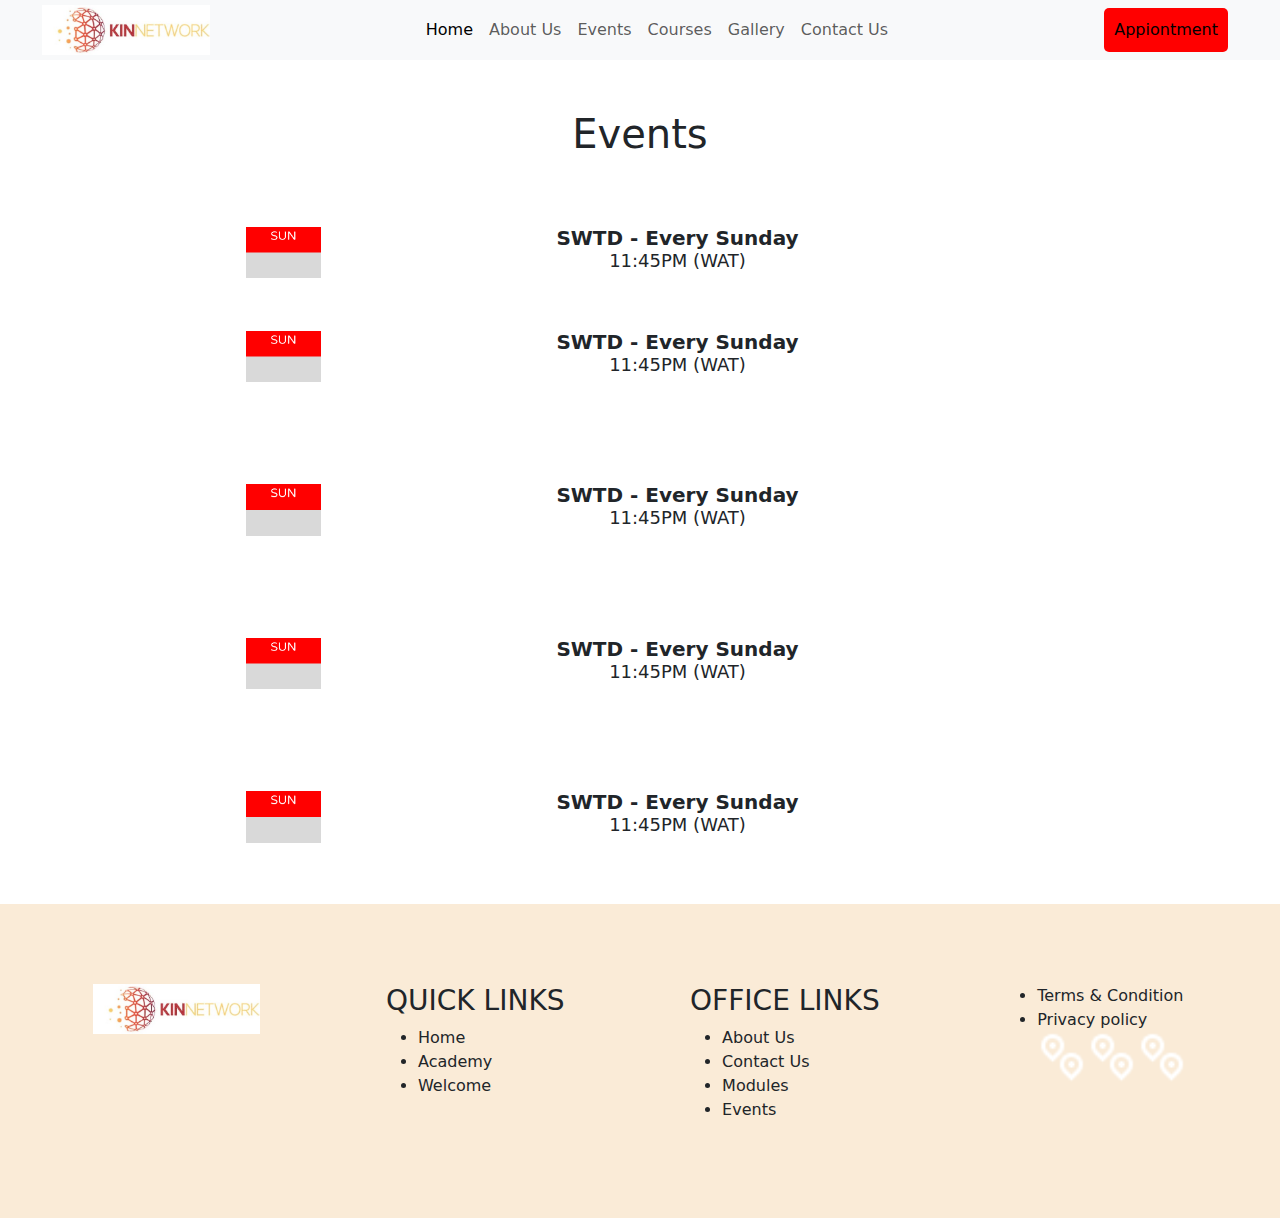
<file: events.html>
<!DOCTYPE html>
<html lang="en">
<head>
    <meta charset="UTF-8">
    <meta name="viewport" content="width=device-width, initial-scale=1.0">
    <title>Document</title>
    <link href="https://cdn.jsdelivr.net/npm/bootstrap@5.3.3/dist/css/bootstrap.min.css" rel="stylesheet" integrity="sha384-QWTKZyjpPEjISv5WaRU9OFeRpok6YctnYmDr5pNlyT2bRjXh0JMhjY6hW+ALEwIH" crossorigin="anonymous">
    <link rel="stylesheet" href="events.css">
    
</head>
<body>
    <nav class="navbar navbar-expand-lg bg-body-tertiary py-20 bg-light mx-50">
        <div class="container-fluid">
          <img src="./images/logo.jpeg" alt="" class="logo">
    
          <div class="collapse navbar-collapse" id="navbarNavAltMarkup">
            <div class="navbar-nav m-auto">
              <a class="nav-link active" aria-current="page" href="index.html">Home</a>
    
              <a class="nav-link" href="about-us.html">About Us</a>
              <a class="nav-link" href="events.html">Events</a>
              <a class="nav-link" href="courses.html">Courses</a>
              <a class="nav-link" href="gallery.html">Gallery</a>
              <a class="nav-link" href="contact-us.html">Contact Us</a>
            </div>
          </div>
          <div class="d-flex align-items-center">
    
            <a href="register.html" class="nav-sub ">Appiontment</a>
            <button class="navbar-toggler justify-content-end" type="button" data-bs-toggle="collapse"
              data-bs-target="#navbarNavAltMarkup" aria-controls="navbarNavAltMarkup" aria-expanded="false"
              aria-label="Toggle navigation">
              <span class="navbar-toggler-icon"></span>
            </button>
    
          </div>
        </div>
      </nav>
      <section class="section1">
        <h1 class="section1-header">Events</h1>
        <div class="section1-inner">
            <div class="d-flex align-items-center justify-content-evenly">
                <img src="./events-images/2222.png" alt="" class="section1-img">
                <div class="section1-element">
                      <h3 class="section1-h">SWTD - Every Sunday</3>
                        <div class="section1-p">11:45PM (WAT)</div>
                </div>
                <div class=""></div>
            </div> <div class="d-flex rr align-items-center justify-content-evenly">
                <img src="./events-images/2222.png" alt="" class="section1-img">
                <div class="section1-element">
                      <h3 class="section1-h">SWTD - Every Sunday</3>
                        <div class="section1-p">11:45PM (WAT)</div>
                </div>
                <div class=""></div>
            </div> <div class="d-flex rr align-items-center justify-content-evenly">
                <img src="./events-images/2222.png" alt="" class="section1-img">
                <div class="section1-element">
                      <h3 class="section1-h">SWTD - Every Sunday</3>
                        <div class="section1-p">11:45PM (WAT)</div>
                </div>
                <div class=""></div>
            </div> <div class="d-flex rr align-items-center justify-content-evenly">
                <img src="./events-images/2222.png" alt="" class="section1-img">
                <div class="section1-element">
                      <h3 class="section1-h">SWTD - Every Sunday</3>
                        <div class="section1-p">11:45PM (WAT)</div>
                </div>
                <div class=""></div>
            </div> <div class="d-flex rr align-items-center justify-content-evenly">
                <img src="./events-images/2222.png" alt="" class="section1-img">
                <div class="section1-element">
                      <h3 class="section1-h">SWTD - Every Sunday</3>
                        <div class="section1-p">11:45PM (WAT)</div>
                </div>
                <div class=""></div>
            </div>
        </div>
      </section>
      <footer>
        <div class="footer-inner">
           
            <div class="footer-element ">
              <img src="./images/logo.jpeg" alt="" class="logo">
                <div class="footer-inner ">
                    <h3 class="footer-h">QUICK LINKS</h3>
                    <ul class="foot-links">
                        <li class="footer-list">Home</li>
                        <li class="footer-list">Academy</li>
                        <li class="footer-list">Welcome</li>
                        
                    </ul>
                </div>
                <div class="footer-inner ">
                    <h3 class="footer-h">OFFICE LINKS</h3>
                    <ul class="foot-links">
                        <li class="footer-list">About Us</li>
                        <li class="footer-list">Contact Us</li>
                        <li class="footer-list">Modules</li>
                        <li class="footer-list">Events</li>
                        
                    </ul>
                </div>
                <div class="footer-inner ">
    
                    <ul class="foot-links">
                        <li class="footer-list">Terms & Condition</li>
                        <li class="footer-list">Privacy policy</li>
                        <li class="d-flex justify-content-center">
                          <img src="./about-us-images/lll.png" alt="" class="logo">
                          <img src="./about-us-images/lll.png" alt="" class="logo">
                          <img src="./about-us-images/lll.png" alt="" class="logo">
                        </li>
                        
                        
                    </ul>
                </div>
               
            </div>
        </div>
      </footer>
    


    <script src="https://cdn.jsdelivr.net/npm/bootstrap@5.3.3/dist/js/bootstrap.bundle.min.js"
    integrity="sha384-YvpcrYf0tY3lHB60NNkmXc5s9fDVZLESaAA55NDzOxhy9GkcIdslK1eN7N6jIeHz"
    crossorigin="anonymous"></script>
</body>
</html>
</file>
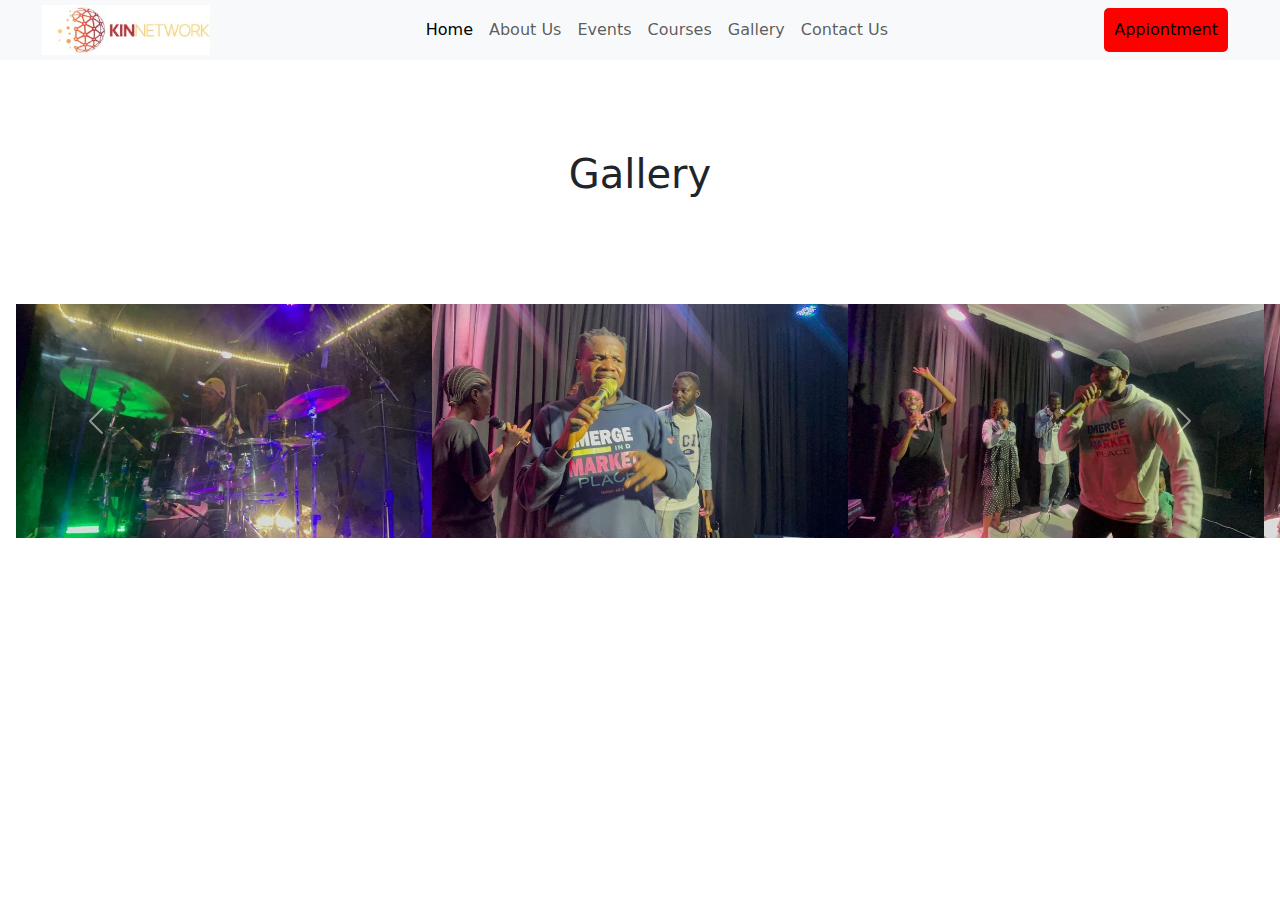
<file: gallery.html>
<!DOCTYPE html>
<html lang="en">
<head>
    <meta charset="UTF-8">
    <meta name="viewport" content="width=device-width, initial-scale=1.0">
    <title>Document</title>
    <link href="https://cdn.jsdelivr.net/npm/bootstrap@5.3.3/dist/css/bootstrap.min.css" rel="stylesheet"
    integrity="sha384-QWTKZyjpPEjISv5WaRU9OFeRpok6YctnYmDr5pNlyT2bRjXh0JMhjY6hW+ALEwIH" crossorigin="anonymous">
    <link rel="stylesheet" href="gallery.css">
</head>
<body>
    <nav class="navbar navbar-expand-lg bg-body-tertiary py-20 bg-light mx-50">
        <div class="container-fluid">
          <img src="./images/logo.jpeg" alt="" class="logo">
    
          <div class="collapse navbar-collapse" id="navbarNavAltMarkup">
            <div class="navbar-nav m-auto">
              <a class="nav-link active" aria-current="page" href="index.html">Home</a>
    
              <a class="nav-link" href="about-us.html">About Us</a>
              <a class="nav-link" href="events.html">Events</a>
              <a class="nav-link" href="courses.html">Courses</a>
              <a class="nav-link" href="gallery.html">Gallery</a>
              <a class="nav-link" href="contact-us.html">Contact Us</a>
            </div>
          </div>
          <div class="d-flex align-items-center">
    
            <a href="register.html" class="nav-sub ">Appiontment</a>
            <button class="navbar-toggler justify-content-end" type="button" data-bs-toggle="collapse"
              data-bs-target="#navbarNavAltMarkup" aria-controls="navbarNavAltMarkup" aria-expanded="false"
              aria-label="Toggle navigation">
              <span class="navbar-toggler-icon"></span>
            </button>
    
          </div>
        </div>
      </nav>
    <section class="section1">
        
        <div class="section1-header m-auto">
            <h1 class="section1-h text-align-center m-auto">
                Gallery
            </h1>
        </div>
        
    </section>
    <div id="carouselExample" class="carousel slide">
      <div class="carousel-inner">
        <div class="carousel-item active">
          <img src="./gallery-images/1111.jpeg" class="w-100" alt="...">
        </div>
        <div class="carousel-item">
          <img src="./gallery-images/2222.jpeg" class="w-100" alt="...">
        </div>
        <div class="carousel-item">
          <img src="./gallery-images/3333.jpeg" class="w-100" alt="...">
        </div>
        <div class="carousel-item">
          <img src="./gallery-images/4444.jpeg" class="w-100" alt="...">
        </div>
      </div>
      <button class="carousel-control-prev" type="button" data-bs-target="#carouselExample" data-bs-slide="prev">
        <span class="carousel-control-prev-icon" aria-hidden="true"></span>
        <span class="visually-hidden">Previous</span>
      </button>
      <button class="carousel-control-next" type="button" data-bs-target="#carouselExample" data-bs-slide="next">
        <span class="carousel-control-next-icon" aria-hidden="true"></span>
        <span class="visually-hidden">Next</span>
      </button>
    </div>

      <script src="https://cdn.jsdelivr.net/npm/bootstrap@5.3.3/dist/js/bootstrap.bundle.min.js" integrity="sha384-YvpcrYf0tY3lHB60NNkmXc5s9fDVZLESaAA55NDzOxhy9GkcIdslK1eN7N6jIeHz" crossorigin="anonymous"></script>
</body>
</body>
</html>
</file>
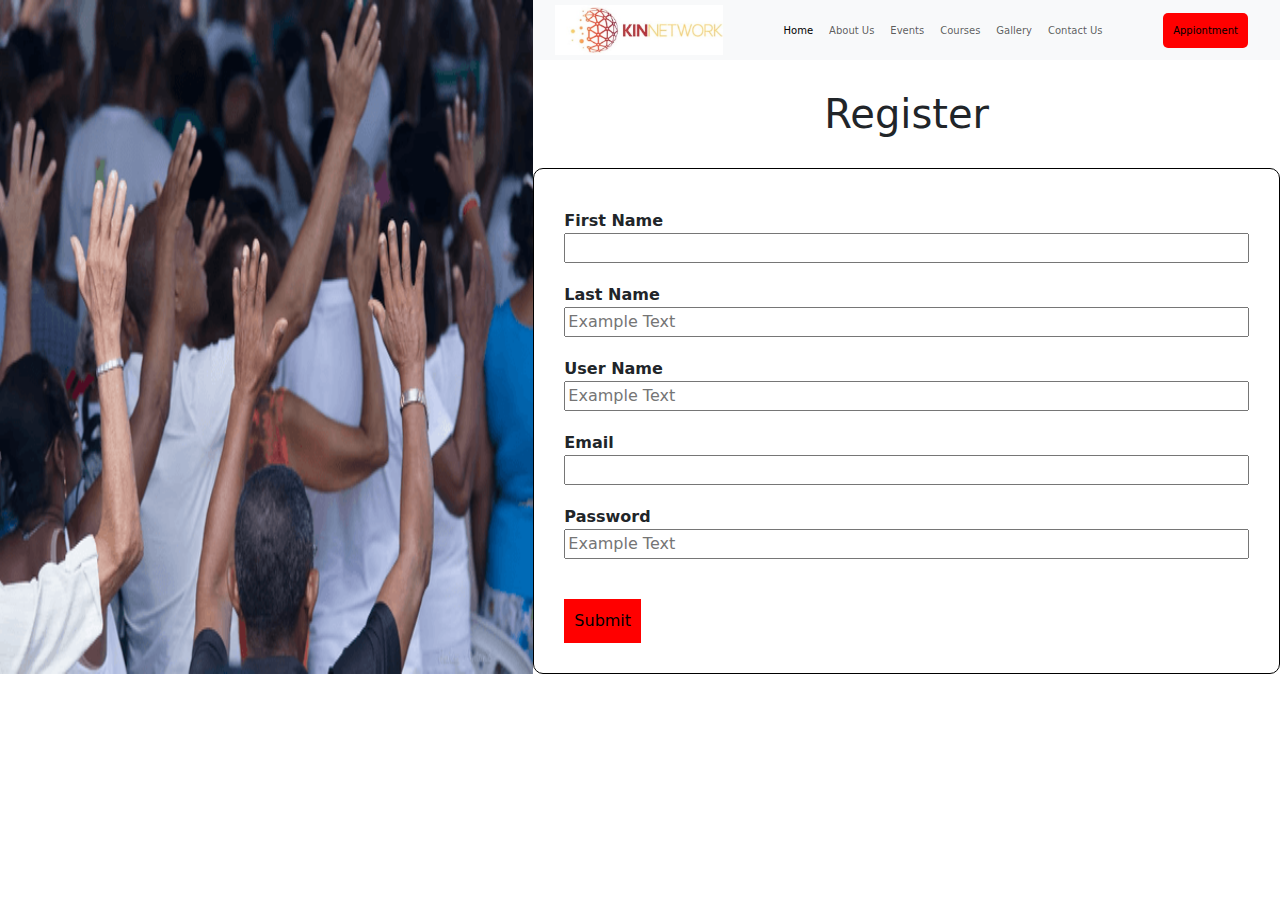
<file: register.html>
<!DOCTYPE html>
<html lang="en">
<head>
    <meta charset="UTF-8">
    <meta name="viewport" content="width=device-width, initial-scale=1.0">
    <title>Document</title>
    <link href="https://cdn.jsdelivr.net/npm/bootstrap@5.3.3/dist/css/bootstrap.min.css" rel="stylesheet"
    integrity="sha384-QWTKZyjpPEjISv5WaRU9OFeRpok6YctnYmDr5pNlyT2bRjXh0JMhjY6hW+ALEwIH" crossorigin="anonymous">
    <link rel="stylesheet" href="register.css">
</head>
<body>
    <div class="d-lg-flex ">
        <img src="./images/1111.png" alt="" class="img col-12 col-lg-5">


        
        <div class="body col-12 col-lg-7">
            <nav class="navbar navbar-expand-lg bg-body-tertiary py-20 bg-light mx-50">
                <div class="container-fluid">
                  <img src="./images/logo.jpeg" alt="" class="logo">
            
                  <div class="collapse navbar-collapse" id="navbarNavAltMarkup">
                    <div class="navbar-nav m-auto">
                      <a class="nav-link active" aria-current="page" href="index.html">Home</a>
            
                      <a class="nav-link" href="about-us.html">About Us</a>
                      <a class="nav-link" href="events.html">Events</a>
                      <a class="nav-link" href="courses.html">Courses</a>
                      <a class="nav-link" href="gallery.html">Gallery</a>
                      <a class="nav-link" href="contact-us.html">Contact Us</a>
                    </div>
                  </div>
                  <div class="d-flex align-items-center">
            
                    <a href="register.html" class="nav-sub ">Appiontment</a>
                    <button class="navbar-toggler justify-content-end" type="button" data-bs-toggle="collapse"
                      data-bs-target="#navbarNavAltMarkup" aria-controls="navbarNavAltMarkup" aria-expanded="false"
                      aria-label="Toggle navigation">
                      <span class="navbar-toggler-icon"></span>
                    </button>
            
                  </div>
                </div>
              </nav>

              <div class="header">
                <h1 class="center">Register</h1>
              </div>
              <form action="" class="sec1-form">
                <div class="p">
                    <label for="name" class="b">First Name</label>
                    <input type="text" class="w-input" maxlength="256" name="name"
                    data-names="Name" placeholder type="text" id="name">
                </div><div class="p">
                    <label for="name" class="b">Last Name</label>
                    <input type="text" class="w-input" maxlength="256" name="name"
                    data-names="Name" placeholder="Example Text" id="last-name">
                </div><div class="p">
                    <label for="name" class="b">User Name</label>
                    <input type="text" class="w-input" maxlength="256" name="name"
                    data-names="Name" placeholder="Example Text" id="user-name">
                </div><div class="p">
                    <label for="name" class="b">Email</label>
                    <input type="text" class="w-input" maxlength="256" name="name"
                    data-names="Name" placeholder type="email" id="email">
                </div><div class="p">
                    <label for="name" class="b">Password</label>
                    <input type="text" class="w-input" maxlength="256" name="name"
                    data-names="Name" placeholder="Example Text" id="name">
                </div>
                <input type="submit" data-wait="Please wait..." class="a" value="Submit">
              </form>
        </div>
    </div>
    

    <script src="https://cdn.jsdelivr.net/npm/bootstrap@5.3.3/dist/js/bootstrap.bundle.min.js"
    integrity="sha384-YvpcrYf0tY3lHB60NNkmXc5s9fDVZLESaAA55NDzOxhy9GkcIdslK1eN7N6jIeHz"
    crossorigin="anonymous"></script>
</body>
</html>
</file>
<file: home.css>
.logo{
    width: auto;
    height: 50px;
}
.navbar{
    padding: 5px 30px;
}
.nav-sub{
    text-decoration: none;
    padding: 10px;
    color: black;
    background: red;
    margin-right: 10px;
    border-radius: 5px;
}
footer{
    padding: 80px 30px;
    background-color: antiquewhite;

}


.img-section1{
    border-radius: 10px;
}
text{
    letter-spacing: 10px;
    border-right: 5px solid;
    width: 100%;
    white-space: nowrap;
    overflow: hidden;
    animation: 
    typing 2s 
    cursor .4s step-end infinite alternate;

    
}
@keyframes cursor{
    50%{ border-color: transparent;}
}
@keyframes typing {
    from {width: 0;}
}
.section2{
    padding: 50px 100px;

}
.section2-h{
    text-align: center;
    font-size: 18px;
    font-weight: 500;
}
.section2-p{
    padding-top: 20px;
    font-size: 26px;
    line-height: 1.5;
    text-align: center;
}
.section3{
    padding: 50px 30px;
}
.section3-inner{
    padding: 80px 0px;
    justify-content: space-around;
}
.section3-element{
   width: 280px;
   height: 280px;
    text-align: center;
    border: 2px solid red;
    border-radius: 50%;
}
.section3-img{
    position: relative;
    top: -35px;
    right: -70px;
    width: 80px;
    height: 80px;
}
.h{
    position: relative;
    top: -30px;
    font-weight: 600;
}
.section3-p{
    position: relative;
    top: -35px;
    font-size: 15px;
    padding: 0px 10px;
}
.section5{
    padding: 80px 5px;
}
.section5-inner{
    display: flex;
    justify-content: space-around;
}
#yellow{
    background-color: #ffff001a;
}
#pink{
    background-color: #ff00001a;
}
#blue{
    background-color: #0000ff08;
}
.section4{
    padding: 80px 30px;
}
.section4-img{
    border-radius: 10px;
    width: 100%;
}
.section4-div{
    padding: 30px;
    text-align: center;
}
.section4-divs{
    padding: 50px;
    text-align: center;
}
.section10-inner{
    justify-content: space-around;
}
.section5-h{
    font-size: 30px;
    font-weight: 600;
    text-align: center;
}
.section5-p{
    font-size: 15px;
    border-radius: 10px;
    line-height: 1.5;
    padding: 40px 50px;

}
.section5-element{
    text-align: center;
    width: 30%;
    
}
.section8{
    height: 100vh;
}
.section-9{
    padding: 80px 30px;
}
.section9-header{
    text-align: center;
    color: grey;
}
.section9-group{
    padding: 50px 10px;
    justify-content: center;
}
.section9-element{
    width: 100%;
}
.section9img{
    border-radius: 10px;
    width: 100%;
    height: 25%;
}
.section9-img{
        border-radius: 10px;
        width: 50%;
        height: auto;
}
.section9-h-left{
    font-size: 18px;
}
.section10{
    padding: 50px 30px;
}
.section10-inner{
    display: flex;
    justify-content: space-between;
}
.section10-left{
    background-color: aliceblue;
    padding: 20px ;
    border-radius: 10px;
   
}
.section10-element{
    border-radius: 10px;
    
    width: 40%;
    

}
.section10-list{
    padding-left: 40px;
}
.sec10-list{
    font-weight: 500;
}
.section10-h{
    padding: 7px 0px;
}
.section10-p{
    color: grey;
    font-size: 15px;
    padding: 7px 0px;
}
.section10-img{
    border-radius: 10px;
    height: 100%;
    width: 100%;
}
.section11{
    padding: 50px 0px;
}
.section11-header{
    text-align: center;
    padding-bottom: 30px;
    padding: 0px 20px;
}
.section11-h{
    padding-bottom: 10px;
}
.section11-group{
    justify-content: space-evenly;
    display: grid;
    grid-template-columns: repeat(3,1fr);
}
.section11-img{
    border-radius: 10px;
}
.section11-element{
  
    margin: auto;
    padding: 10px;
}
.section11-element-h{
    margin: auto;
    text-align: center;
    padding: 10px 0px;
}
.section11-img{
    width: 100%;
}
.section11-link{
    text-decoration: none;
    padding: 10px;
    color: red;
    background-color: transparent;
    border: 1px solid red;
    text-align: center;
    margin: auto;

}
.section12{
    padding: 80px 30px;
}
.section12-h{
    text-align: center;
    margin: auto;
    padding-top: 15px;
    margin-bottom: 40px;
}
.section12-element{
    padding: 20px 0px;
}
.section12-element-h{
    padding: 10px 0px;
}
footer{
    padding: 80px 30px;
    background-color: antiquewhite;

}
.footer-element{
    display: flex;
    justify-content: space-around;
}
@media screen and (max-width:768px){
    .section11-group{
        padding: 0px 30px;
        display: block;
    }
    .section10{
        padding: 80px 30px;
    }
    .section10-inner{
        
        display: block;
    }
    .section10-left{
        width: 100%;
    }
    .section10-element{
        width: 100%;
    }
    .section10-img{
        margin-top: 25px;
    }
    .section5-inner{
        display: block;
    }
    .section3-element{
        margin: 40px auto;
    }
    .section5-element{
        width: 100%;
    }
    .section1-p{
        width: 100%;
        padding: 150px 0px;
    }
    .img-section1{
        width: 100%;
    }
    .section4-divs{
        padding: 0px;
    }
    .section9-list{
        padding: 0px;
    }
    .footer-element{
        display: block;
    }
    .footer-inner{
        display: grid;
        justify-content: center;
    }
}
@media screen and (max-width: 568px){
    .nav-sub{
        display: none;
    }
}
</file>
<file: about-us.css>
.logo{
    width: auto;
    height: 50px;
}
.navbar{
    padding: 5px 30px;
}
.nav-sub{
    text-decoration: none;
    padding: 10px;
    color: black;
    background: red;
    margin-right: 10px;
    border-radius: 5px;
}
.section1{
    padding: 100px 30px;
 
   
}
.section1-inner{
    justify-content: space-between;
}
.sec1-pic{
    border-radius: 10px;
    width: 100%;
}
.section2{
    padding: 50px 30px;
}
.section3{
    color: #b30707;
}
.sec-list{
    color: #b30707;
    font-size: 20px;
    font-weight: 600;
}
.section3-inner{
    padding: 80px 0px;
    justify-content: space-around;
}
.section3-element{
   width: 250px;
   height: 250px;
    text-align: center;
    border: 2px solid red;
    border-radius: 50%;
}
.section3-img{
    position: relative;
    top: -35px;
    right: -70px;
    width: 80px;
    height: 80px;
}
.h{
    position: relative;
    top: -30px;
    font-weight: 600;
}
.section3-p{
    position: relative;
    top: -35px;
    font-size: 15px;
    padding: 0px 10px;
}
.section3{
    width: 100%;
    height: auto;
    background-attachment: fixed;
    background-size: cover;
    background-image: url(./about-us-images/111.png);
}
.section3-innner{
    text-align: center;
    width: 50%;
    margin: auto;
    padding: 150px 0px;
}
.section3-pp{
    color: white;
    padding: 10px;
    text-decoration: none;
    background-color: #b30707;
    border-radius: 5px;
    margin-top: 30px;
}
h3{
    margin-bottom: 18px;
}
footer{
    padding: 80px 30px;
    background-color: antiquewhite;

}
.footer-element{
    display: flex;
    justify-content: space-around;
}
@media screen and (max-width:768px){
    .section3-element{
        margin: 40px auto;
    }
    .footer-element{
        display: block;
    }
    .footer-inner{
        display: grid;
        justify-content: center;
    }
}
@media screen and (max-width: 568px){
    .nav-sub{
        display: none;
    }
}
</file>
<file: contact-is.css>
.logo{
    width: auto;
    height: 50px;
}
.navbar{
    padding: 30px 10px;
}
.nav-sub{
    text-decoration: none;
    padding: 10px;
    color: black;
    background: red;
    margin-right: 10px;
    border-radius: 5px;
}
.section1{
    display: grid;
    justify-content: center;
    width: 90%;
    
    padding: 80px 30px;
    margin: auto;
    background-color: #ff00001a;
    align-items: center;
    border-radius: 20px;
}
.sec1-inner{
    width: auto;
    height: auto;
    background-color: white;
    border-radius: 10px;
    padding: 40px 0px;
}
.sec1-left{
    width: 300px;
    height: 60vh;
    background-color: red;
    border-radius: 15px;
    position: relative;
    right: 50px;
    box-shadow: 0 2px 9px #000;
    padding: 10px;
}
.list{
    padding: 30px 0px;
}
.icon{
    width: 15px;
    height: 15px;
}
.inner-text{
    font-size: 10px;
    padding-left: 5px;
}
.p{
    font-weight: 700;
    padding: 15px;
}
.a{
    color: red;
    background-color: white;
    border: 1px solid red;
    margin: 15px;
    padding: 5px;
    border-radius: 20px;

}
.w-input{
    border-radius: 15px;
    border: 1px solid black;
    width: 100%;
}
@media screen and (max-width: 768px){
    .sec1-left{
        position: static;
    }
    .sec1-inner{
        align-items: center;
    }
}
@media screen and (max-width: 568px){
    .nav-sub{
        display: none;
    }
}
</file>
<file: courses.css>
.logo{
    width: auto;
    height: 50px;
}
.navbar{
    padding: 5px 30px;
}
.nav-sub{
    text-decoration: none;
    padding: 10px;
    color: black;
    background: red;
    margin-right: 10px;
    border-radius: 5px;
}
.section1{
    background-color: #f003;
    padding: 50px;
}
.section1-header{
    padding: 40px 0px;
}
.sectionh{
    text-align: center;
}
.section1-body{
    background-color: #fff;
    width: 90%;
    display: grid;
    grid-template-columns: repeat(3,1fr);
    border-radius: 10px;
    padding: 80px 30px;
    box-shadow: 0 2px 5px 10px #0003;
}
.section1-element{
    box-shadow: 0 2px 5px 10px #0003;
    border-radius: 10px;
    margin: 15px;
  
}
.section-video{
    border-radius: 10px;
    
}
.section1-v-explain{
    text-align: center;
    padding: 100px 0px;
}
.section-element-h{
    padding-bottom: 15px;
}
.started{
    color: black;
    background-color: red;
    padding: 10px;
    border-radius: 20px;
    text-decoration: none;
}
@media screen and (max-width:992px){
    .section1-body{
        grid-template-columns: repeat(2,1fr);
        
    }
    .section1{
        padding: 10px;
    }
}
@media screen and (max-width:768px){
    .section1-body{
        grid-template-columns: repeat(1,1fr);
    }
}
</file>
<file: events.css>
.logo{
    width: auto;
    height: 50px;
}
.navbar{
    padding: 5px 30px;
}
.nav-sub{
    text-decoration: none;
    padding: 10px;
    color: black;
    background: red;
    margin-right: 10px;
    border-radius: 5px;
}
.section1-header{
    text-align: center;
    padding: 50px 0px;
    
}
.section1-inner{
    padding: 10px;
}.section1-img{
    width: 75px;
    height: auto;
}
.section1-element{
    text-align: center;
}
.section1-h{
    font-weight: 600;
    font-size: 20px;
}
.section1-p{
    font-size: 18px;
    font-weight: 200;
}
.rr{
    padding: 50px 0px;
}
footer{
    padding: 80px 30px;
    background-color: antiquewhite;

}
.footer-element{
    display: flex;
    justify-content: space-around;
}
@media screen and (max-width: 768px){
    .footer-element{
        display: block;
    }
    .footer-inner{
        display: grid;
        justify-content: center;
    }
}
@media screen and (max-width: 568px){
    .nav-sub{
        display: none;
    }
}
</file>
<file: gallery.css>
.logo{
    width: auto;
    height: 50px;
}
.navbar{
    padding: 5px 30px;
}
.nav-sub{
    text-decoration: none;
    padding: 10px;
    color: black;
    background: red;
    margin-right: 10px;
    border-radius: 5px;
}
.section1{
    padding: 50px;
}
.section1-header{
    padding: 40px 0px;
    margin: auto;
    text-align: center;
    
}
.carousel-inner{
    padding: 1em;

}

@media screen and (min-width:576px){
    .carousel-inner{
        display: flex;
    }
    .carousel-item{
        display: block;
        margin-right: 0;
       flex: 0 0 calc(100%/3);
    }
    
}
@media screen and (max-width: 568px){
    .nav-sub{
        display: none;
    }
}
</file>
<file: register.css>
.logo{
    width: auto;
    height: 50px;
}
.navbar{
    padding: 5px 10px;
    font-size: 10px;
}
.nav-sub{
    text-decoration: none;
    padding: 10px;
    color: black;
    background: red;
    margin-right: 10px;
    border-radius: 5px;
}


   
.inner-logo{
    width: 15px;
    height: 15px;
    padding: 5px;
}
.sec1-form{
    padding: 30px;
    border: 1px solid black;
    border-radius: 10px;
}
.p{
    padding: 10px 0px;
}
.b{
    font-weight: 600;
}
.center{
    text-align: center;
    margin: auto;
    padding: 30px;
}
.a{
    color: black;
    background-color: red;
    border: 0px;
    margin-top: 30px;
    padding: 10px;
}
.w-input{
    width: 100%;
}
@media screen and (max-width: 568px){
    .nav-sub{
        display: none;
    }
}
</file>
